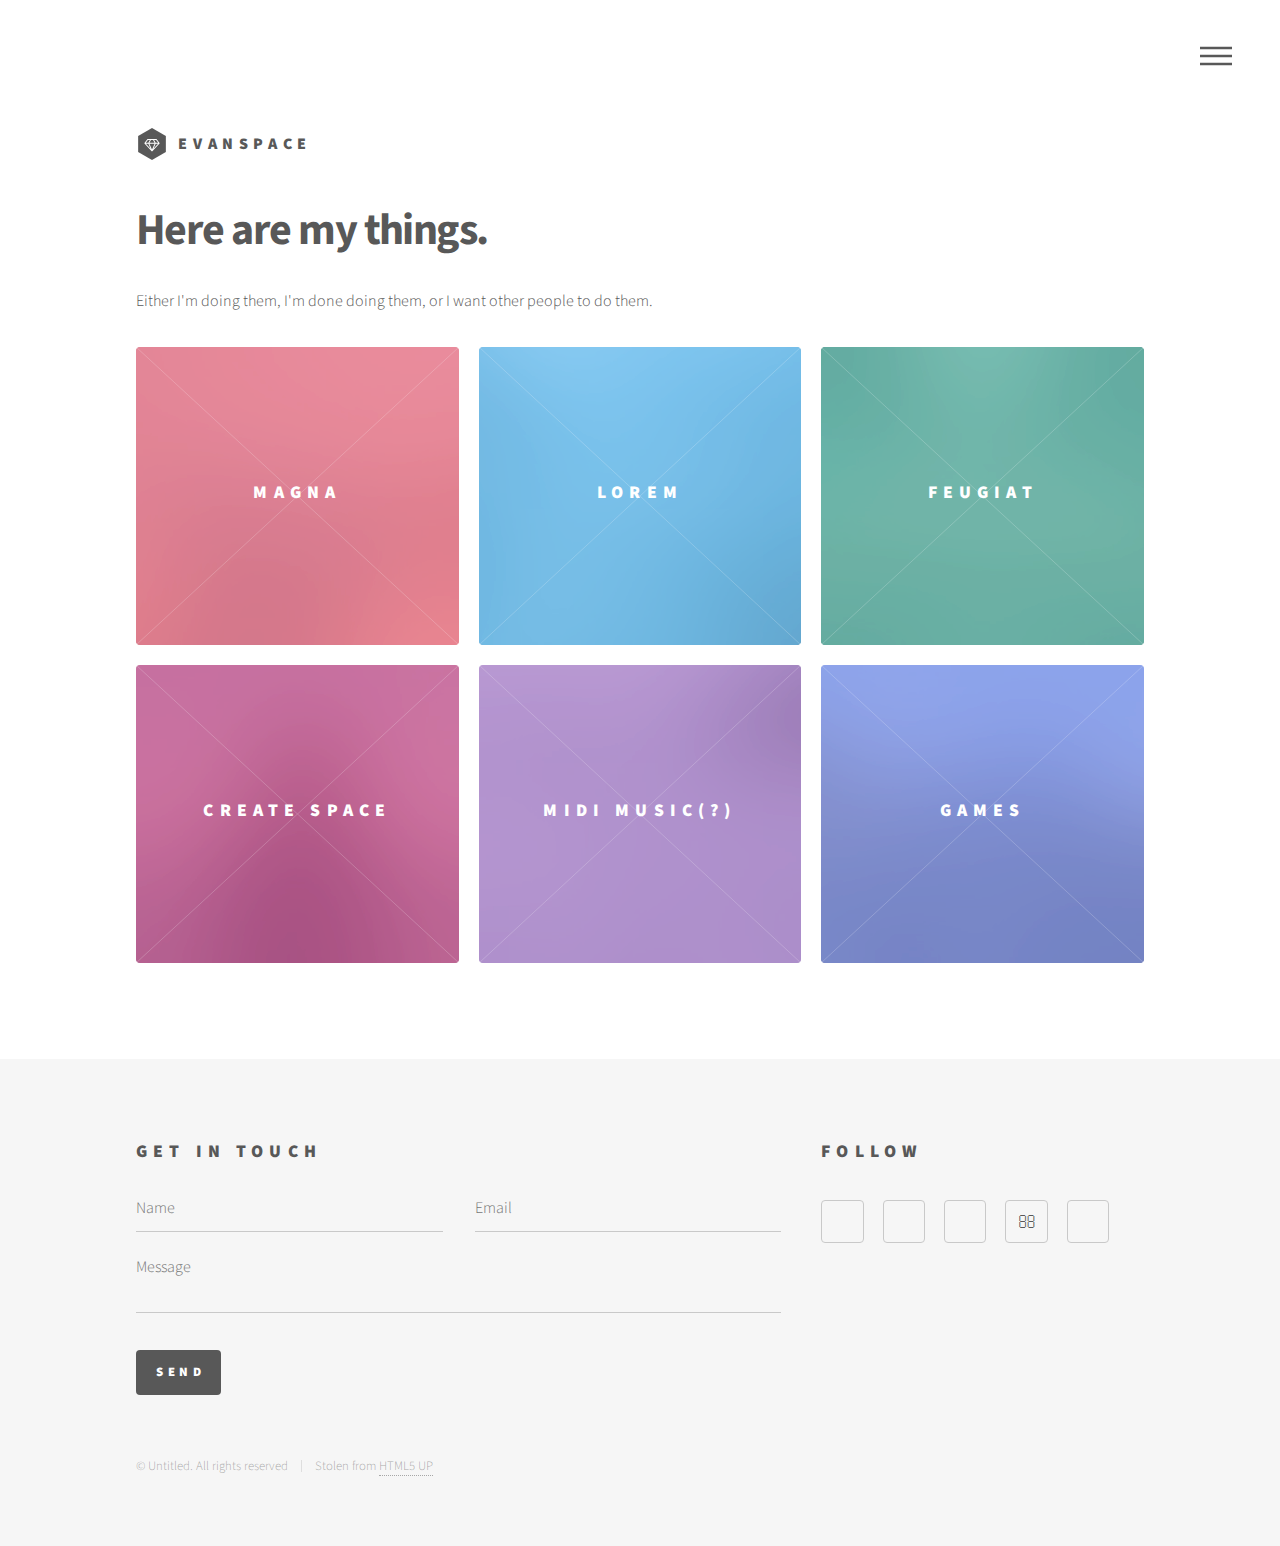
<file: index.html>
<!--
	Phantom by HTML5 UP
	html5up.net | @ajlkn
	Free for personal and commercial use under the CCA 3.0 license (html5up.net/license)
-->
<html>
	<head>
		<title>Evan Space</title>
		<meta charset="utf-8" />
		<meta name="viewport" content="width=device-width, initial-scale=1" />
		<!--[if lte IE 8]><script src="assets/js/ie/html5shiv.js"></script><![endif]-->
		<link rel="stylesheet" href="assets/css/main.css" />
		<!--[if lte IE 9]><link rel="stylesheet" href="assets/css/ie9.css" /><![endif]-->
		<!--[if lte IE 8]><link rel="stylesheet" href="assets/css/ie8.css" /><![endif]-->
	</head>
	<body>
		<!-- Wrapper -->
			<div id="wrapper">

				<!-- Header -->
					<header id="header">
						<div class="inner">

							<!-- Logo -->
								<a href="index.html" class="logo">
									<span class="symbol"><img src="images/logo.svg" alt="" /></span><span class="title">EvanSpace</span>
								</a>

							<!-- Nav -->
								<nav>
									<ul>
										<li><a href="#menu">Menu</a></li>
									</ul>
								</nav>

						</div>
					</header>

				<!-- Menu -->
					<nav id="menu">
						<h2>Menu</h2>
						<ul>
							<li><a href="index.html">Home</a></li>
							<li><a href="http://evn.fyi">About</a></li>
						</ul>
					</nav>

				<!-- Main -->
					<div id="main">
						<div class="inner">
							<header>
								<h1><!--[-->Here are my things.<!--]--><br /></h1>
								<p>Either I'm doing them, I'm done doing them, or I want other people to do them.</p>
							</header>
							<section class="tiles">
								<article class="style1">
									<span class="image">
										<img src="images/pic01.jpg" alt="" />
									</span>
									<a href="generic.html">
										<h2>Magna</h2>
										<div class="content">
											<p>Sed nisl arcu euismod sit amet nisi lorem etiam dolor veroeros et feugiat.</p>
										</div>
									</a>
								</article>
								<article class="style2">
									<span class="image">
										<img src="images/pic02.jpg" alt="" />
									</span>
									<a href="generic.html">
										<h2>Lorem</h2>
										<div class="content">
											<p>Sed nisl arcu euismod sit amet nisi lorem etiam dolor veroeros et feugiat.</p>
										</div>
									</a>
								</article>
								<article class="style3">
									<span class="image">
										<img src="images/pic03.jpg" alt="" />
									</span>
									<a href="generic.html">
										<h2>Feugiat</h2>
										<div class="content">
											<p>Sed nisl arcu euismod sit amet nisi lorem etiam dolor veroeros et feugiat.</p>
										</div>
									</a>
								</article>
								<article class="style4">
									<span class="image">
										<img src="images/pic04.jpg" alt="" />
									</span>
									<a href="https://makething.github.io/makeaproject/">
										<h2>Create Space</h2>
										<div class="content">
											<p>A club I co-run where we encourage people to learn, do, and make things.</p>
										</div>
									</a>
								</article>
								<article class="style5">
									<span class="image">
										<img src="images/pic05.jpg" alt="" />
									</span>
									<a href="https://musescore.com/user/15868626">
										<h2>Midi Music(?)</h2>
										<div class="content">
											<p>I converted songs I like into midis with different methods to see what happens. Sometimes it's cool.</p>
										</div>
									</a>
								</article>
								<article class="style6">
									<span class="image">
										<img src="images/pic06.jpg" alt="" />
									</span>
									<a href="http://evn.itch.io">
										<h2>Games</h2>
										<div class="content">
											<p>Various attempts at making videogames with Unity3d, including a VR tetherball demo.</p>
										</div>
									</a>
								</article>
								
							</section>
						</div>
					</div>

				<!-- Footer -->
					<footer id="footer">
						<div class="inner">
							<section>
								<h2>Get in touch</h2>
								<form method="post" action="#">
									<div class="field half first">
										<input type="text" name="name" id="name" placeholder="Name" />
									</div>
									<div class="field half">
										<input type="email" name="email" id="email" placeholder="Email" />
									</div>
									<div class="field">
										<textarea name="message" id="message" placeholder="Message"></textarea>
									</div>
									<ul class="actions">
										<li><input type="submit" value="Send" class="special" /></li>
									</ul>
								</form>
							</section>
							<section>
								<h2>Follow</h2>
								<ul class="icons">
									<li><a href="http://twitter.com/evanbindz" class="icon style2 fa-twitter"><span class="label">Twitter</span></a></li>
									<li><a href="http://instagram.com/minestatus" class="icon style2 fa-instagram"><span class="label">Instagram</span></a></li>
									<li><a href="http://github.com/evanbindz" class="icon style2 fa-github"><span class="label">GitHub</span></a></li>
									<li><a href="mailto:evanbindz@gmail.com" class="icon style2 fa-envelope-o"><span class="label">Email</span></a></li>
									<li><a href="http://evn.fyi" class="icon style2 fa-id-card-o"><span class="label">Site</span></a></li>
								</ul>
							</section>
							<ul class="copyright">
								<li>&copy; Untitled. All rights reserved</li><li>Stolen from <a href="http://html5up.net">HTML5 UP</a></li>
							</ul>
						</div>
					</footer>

			</div>

		<!-- Scripts -->
			<script src="assets/js/jquery.min.js"></script>
			<script src="assets/js/skel.min.js"></script>
			<script src="assets/js/util.js"></script>
			<!--[if lte IE 8]><script src="assets/js/ie/respond.min.js"></script><![endif]-->
			<script src="assets/js/main.js"></script>

	</body>
</html>
</file>
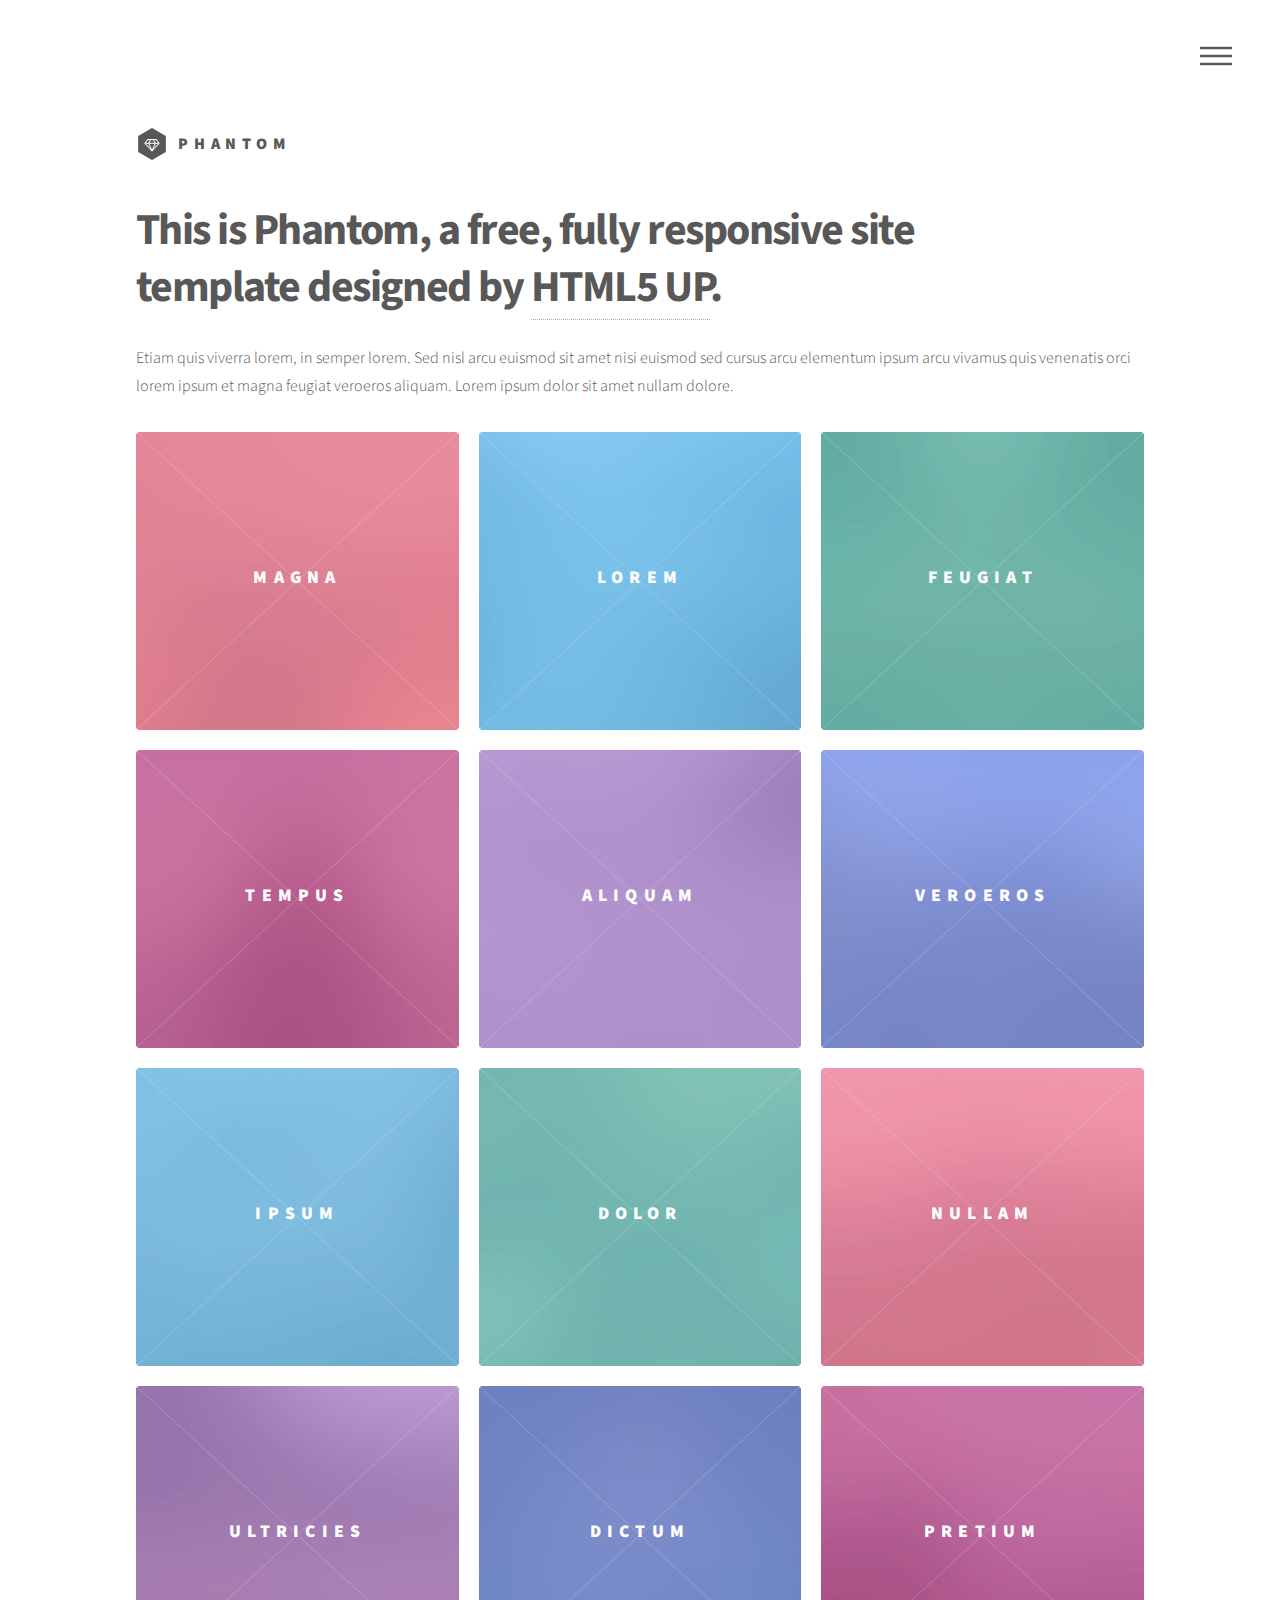
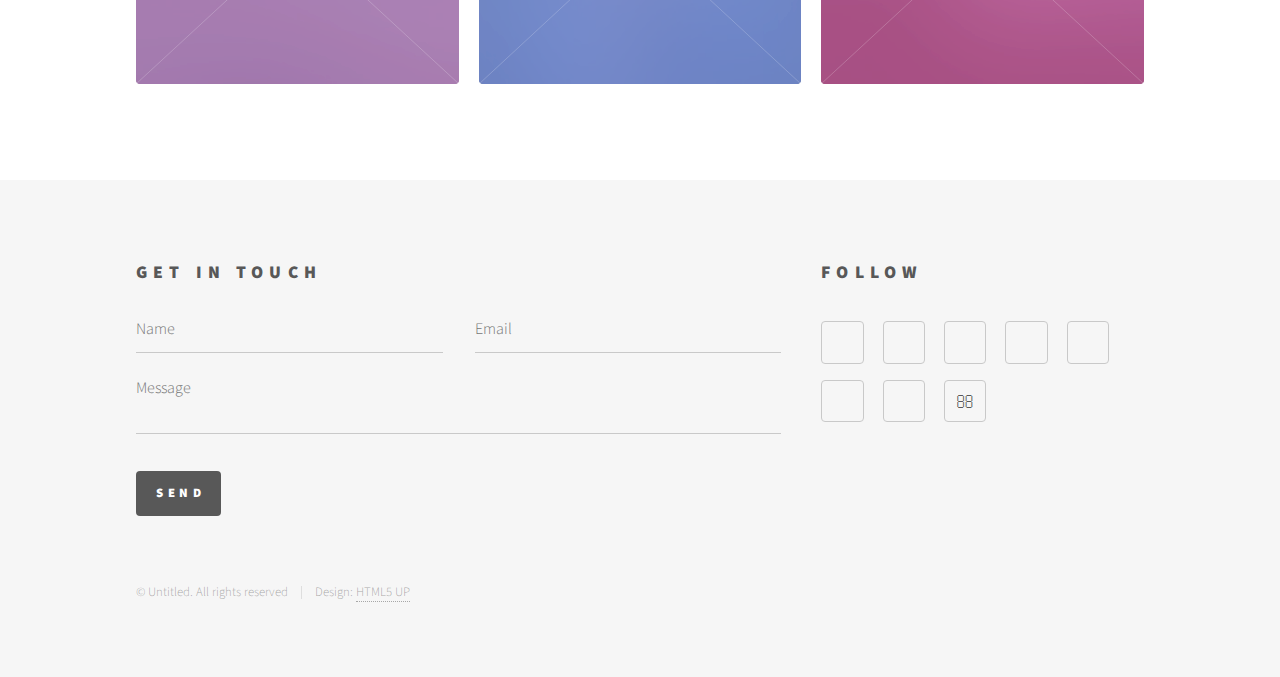
<file: -index.html>
<!DOCTYPE HTML>
<!--
	Phantom by HTML5 UP
	html5up.net | @ajlkn
	Free for personal and commercial use under the CCA 3.0 license (html5up.net/license)
-->
<html>
	<head>
		<title>Phantom by HTML5 UP</title>
		<meta charset="utf-8" />
		<meta name="viewport" content="width=device-width, initial-scale=1" />
		<!--[if lte IE 8]><script src="assets/js/ie/html5shiv.js"></script><![endif]-->
		<link rel="stylesheet" href="assets/css/main.css" />
		<!--[if lte IE 9]><link rel="stylesheet" href="assets/css/ie9.css" /><![endif]-->
		<!--[if lte IE 8]><link rel="stylesheet" href="assets/css/ie8.css" /><![endif]-->
	</head>
	<body>
		<!-- Wrapper -->
			<div id="wrapper">

				<!-- Header -->
					<header id="header">
						<div class="inner">

							<!-- Logo -->
								<a href="index.html" class="logo">
									<span class="symbol"><img src="images/logo.svg" alt="" /></span><span class="title">Phantom</span>
								</a>

							<!-- Nav -->
								<nav>
									<ul>
										<li><a href="#menu">Menu</a></li>
									</ul>
								</nav>

						</div>
					</header>

				<!-- Menu -->
					<nav id="menu">
						<h2>Menu</h2>
						<ul>
							<li><a href="index.html">Home</a></li>
							<li><a href="generic.html">Ipsum veroeros</a></li>
							<li><a href="generic.html">Tempus etiam</a></li>
							<li><a href="generic.html">Consequat dolor</a></li>
							<li><a href="elements.html">Elements</a></li>
						</ul>
					</nav>

				<!-- Main -->
					<div id="main">
						<div class="inner">
							<header>
								<h1><!--[-->This is Phantom, a free, fully responsive site<!--]--><br />
								<!--[-->template designed by <a href="http://html5up.net">HTML5 UP</a>.<!--]--></h1>
								<p>Etiam quis viverra lorem, in semper lorem. Sed nisl arcu euismod sit amet nisi euismod sed cursus arcu elementum ipsum arcu vivamus quis venenatis orci lorem ipsum et magna feugiat veroeros aliquam. Lorem ipsum dolor sit amet nullam dolore.</p>
							</header>
							<section class="tiles">
								<article class="style1">
									<span class="image">
										<img src="images/pic01.jpg" alt="" />
									</span>
									<a href="generic.html">
										<h2>Magna</h2>
										<div class="content">
											<p>Sed nisl arcu euismod sit amet nisi lorem etiam dolor veroeros et feugiat.</p>
										</div>
									</a>
								</article>
								<article class="style2">
									<span class="image">
										<img src="images/pic02.jpg" alt="" />
									</span>
									<a href="generic.html">
										<h2>Lorem</h2>
										<div class="content">
											<p>Sed nisl arcu euismod sit amet nisi lorem etiam dolor veroeros et feugiat.</p>
										</div>
									</a>
								</article>
								<article class="style3">
									<span class="image">
										<img src="images/pic03.jpg" alt="" />
									</span>
									<a href="generic.html">
										<h2>Feugiat</h2>
										<div class="content">
											<p>Sed nisl arcu euismod sit amet nisi lorem etiam dolor veroeros et feugiat.</p>
										</div>
									</a>
								</article>
								<article class="style4">
									<span class="image">
										<img src="images/pic04.jpg" alt="" />
									</span>
									<a href="generic.html">
										<h2>Tempus</h2>
										<div class="content">
											<p>Sed nisl arcu euismod sit amet nisi lorem etiam dolor veroeros et feugiat.</p>
										</div>
									</a>
								</article>
								<article class="style5">
									<span class="image">
										<img src="images/pic05.jpg" alt="" />
									</span>
									<a href="generic.html">
										<h2>Aliquam</h2>
										<div class="content">
											<p>Sed nisl arcu euismod sit amet nisi lorem etiam dolor veroeros et feugiat.</p>
										</div>
									</a>
								</article>
								<article class="style6">
									<span class="image">
										<img src="images/pic06.jpg" alt="" />
									</span>
									<a href="generic.html">
										<h2>Veroeros</h2>
										<div class="content">
											<p>Sed nisl arcu euismod sit amet nisi lorem etiam dolor veroeros et feugiat.</p>
										</div>
									</a>
								</article>
								<article class="style2">
									<span class="image">
										<img src="images/pic07.jpg" alt="" />
									</span>
									<a href="generic.html">
										<h2>Ipsum</h2>
										<div class="content">
											<p>Sed nisl arcu euismod sit amet nisi lorem etiam dolor veroeros et feugiat.</p>
										</div>
									</a>
								</article>
								<article class="style3">
									<span class="image">
										<img src="images/pic08.jpg" alt="" />
									</span>
									<a href="generic.html">
										<h2>Dolor</h2>
										<div class="content">
											<p>Sed nisl arcu euismod sit amet nisi lorem etiam dolor veroeros et feugiat.</p>
										</div>
									</a>
								</article>
								<article class="style1">
									<span class="image">
										<img src="images/pic09.jpg" alt="" />
									</span>
									<a href="generic.html">
										<h2>Nullam</h2>
										<div class="content">
											<p>Sed nisl arcu euismod sit amet nisi lorem etiam dolor veroeros et feugiat.</p>
										</div>
									</a>
								</article>
								<article class="style5">
									<span class="image">
										<img src="images/pic10.jpg" alt="" />
									</span>
									<a href="generic.html">
										<h2>Ultricies</h2>
										<div class="content">
											<p>Sed nisl arcu euismod sit amet nisi lorem etiam dolor veroeros et feugiat.</p>
										</div>
									</a>
								</article>
								<article class="style6">
									<span class="image">
										<img src="images/pic11.jpg" alt="" />
									</span>
									<a href="generic.html">
										<h2>Dictum</h2>
										<div class="content">
											<p>Sed nisl arcu euismod sit amet nisi lorem etiam dolor veroeros et feugiat.</p>
										</div>
									</a>
								</article>
								<article class="style4">
									<span class="image">
										<img src="images/pic12.jpg" alt="" />
									</span>
									<a href="generic.html">
										<h2>Pretium</h2>
										<div class="content">
											<p>Sed nisl arcu euismod sit amet nisi lorem etiam dolor veroeros et feugiat.</p>
										</div>
									</a>
								</article>
							</section>
						</div>
					</div>

				<!-- Footer -->
					<footer id="footer">
						<div class="inner">
							<section>
								<h2>Get in touch</h2>
								<form method="post" action="#">
									<div class="field half first">
										<input type="text" name="name" id="name" placeholder="Name" />
									</div>
									<div class="field half">
										<input type="email" name="email" id="email" placeholder="Email" />
									</div>
									<div class="field">
										<textarea name="message" id="message" placeholder="Message"></textarea>
									</div>
									<ul class="actions">
										<li><input type="submit" value="Send" class="special" /></li>
									</ul>
								</form>
							</section>
							<section>
								<h2>Follow</h2>
								<ul class="icons">
									<li><a href="#" class="icon style2 fa-twitter"><span class="label">Twitter</span></a></li>
									<li><a href="#" class="icon style2 fa-facebook"><span class="label">Facebook</span></a></li>
									<li><a href="#" class="icon style2 fa-instagram"><span class="label">Instagram</span></a></li>
									<li><a href="#" class="icon style2 fa-dribbble"><span class="label">Dribbble</span></a></li>
									<li><a href="#" class="icon style2 fa-github"><span class="label">GitHub</span></a></li>
									<li><a href="#" class="icon style2 fa-500px"><span class="label">500px</span></a></li>
									<li><a href="#" class="icon style2 fa-phone"><span class="label">Phone</span></a></li>
									<li><a href="#" class="icon style2 fa-envelope-o"><span class="label">Email</span></a></li>
								</ul>
							</section>
							<ul class="copyright">
								<li>&copy; Untitled. All rights reserved</li><li>Design: <a href="http://html5up.net">HTML5 UP</a></li>
							</ul>
						</div>
					</footer>

			</div>

		<!-- Scripts -->
			<script src="assets/js/jquery.min.js"></script>
			<script src="assets/js/skel.min.js"></script>
			<script src="assets/js/util.js"></script>
			<!--[if lte IE 8]><script src="assets/js/ie/respond.min.js"></script><![endif]-->
			<script src="assets/js/main.js"></script>

	</body>
</html>
</file>
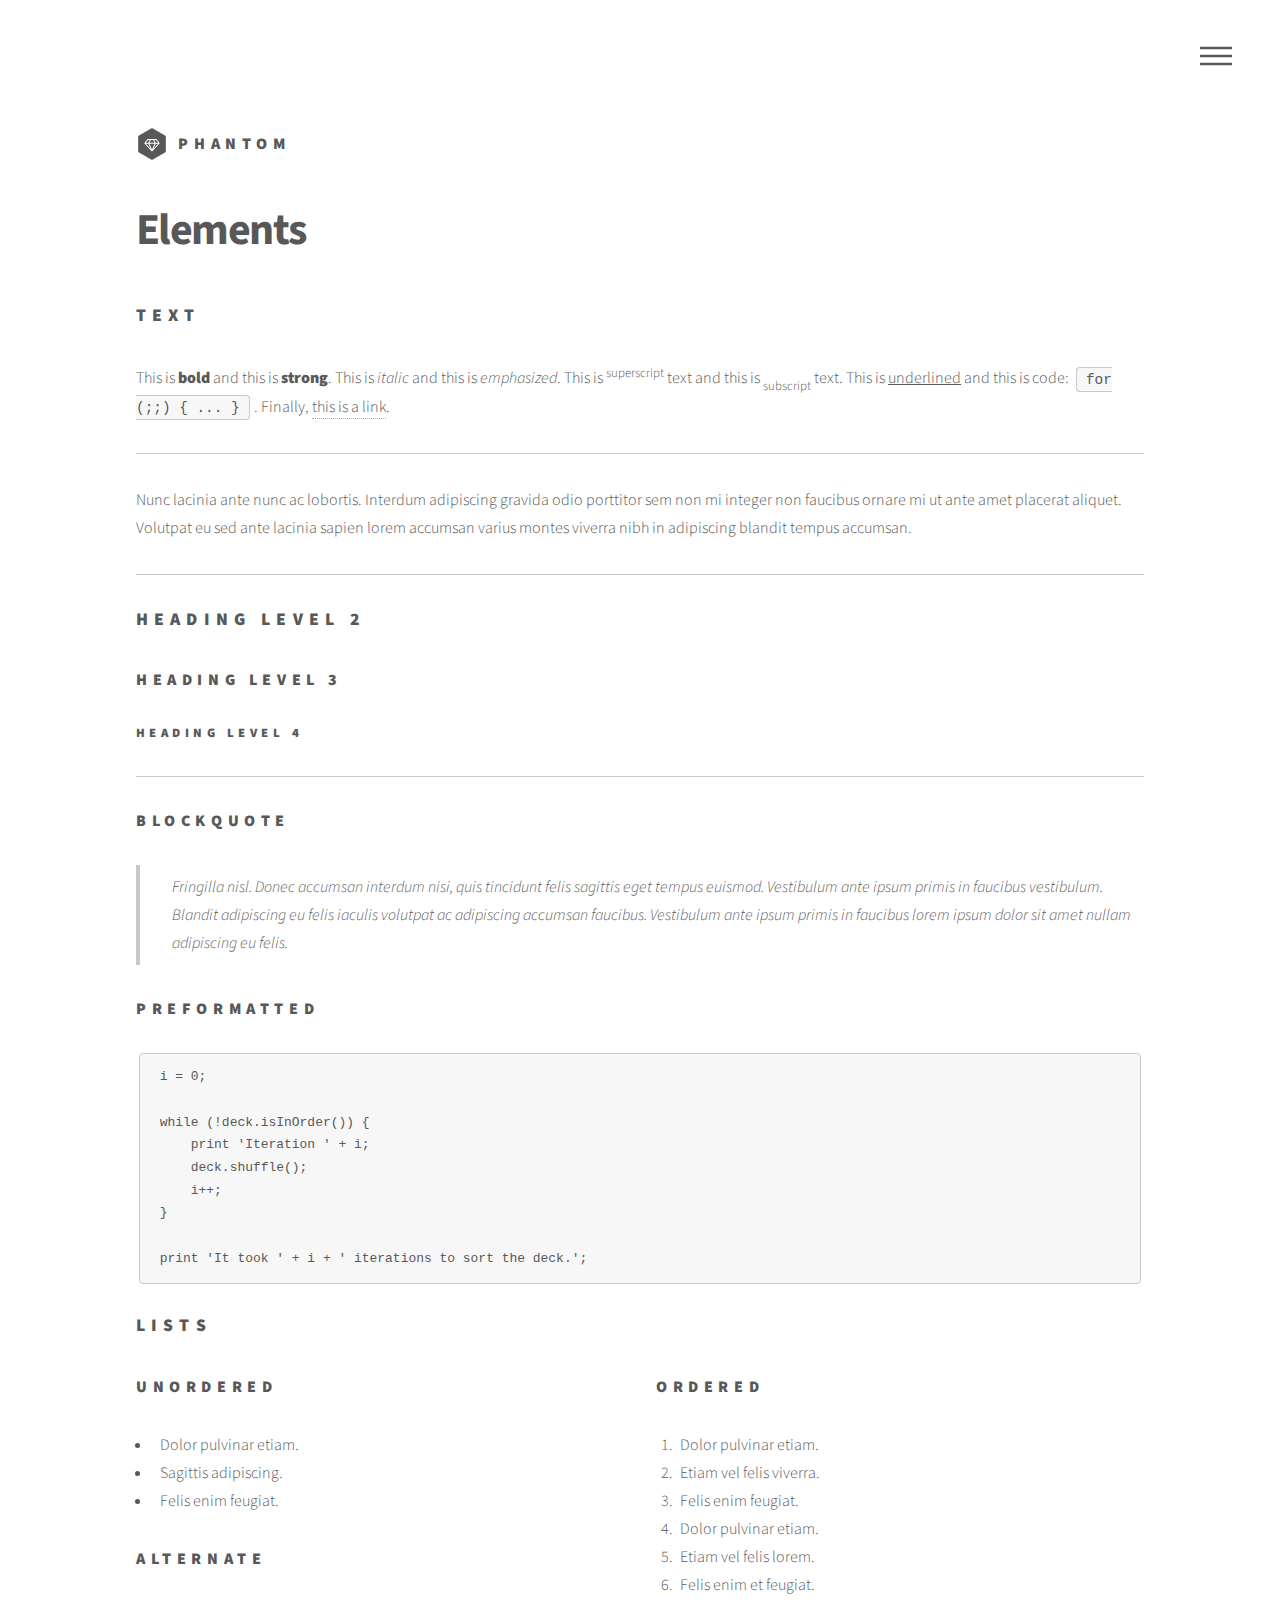
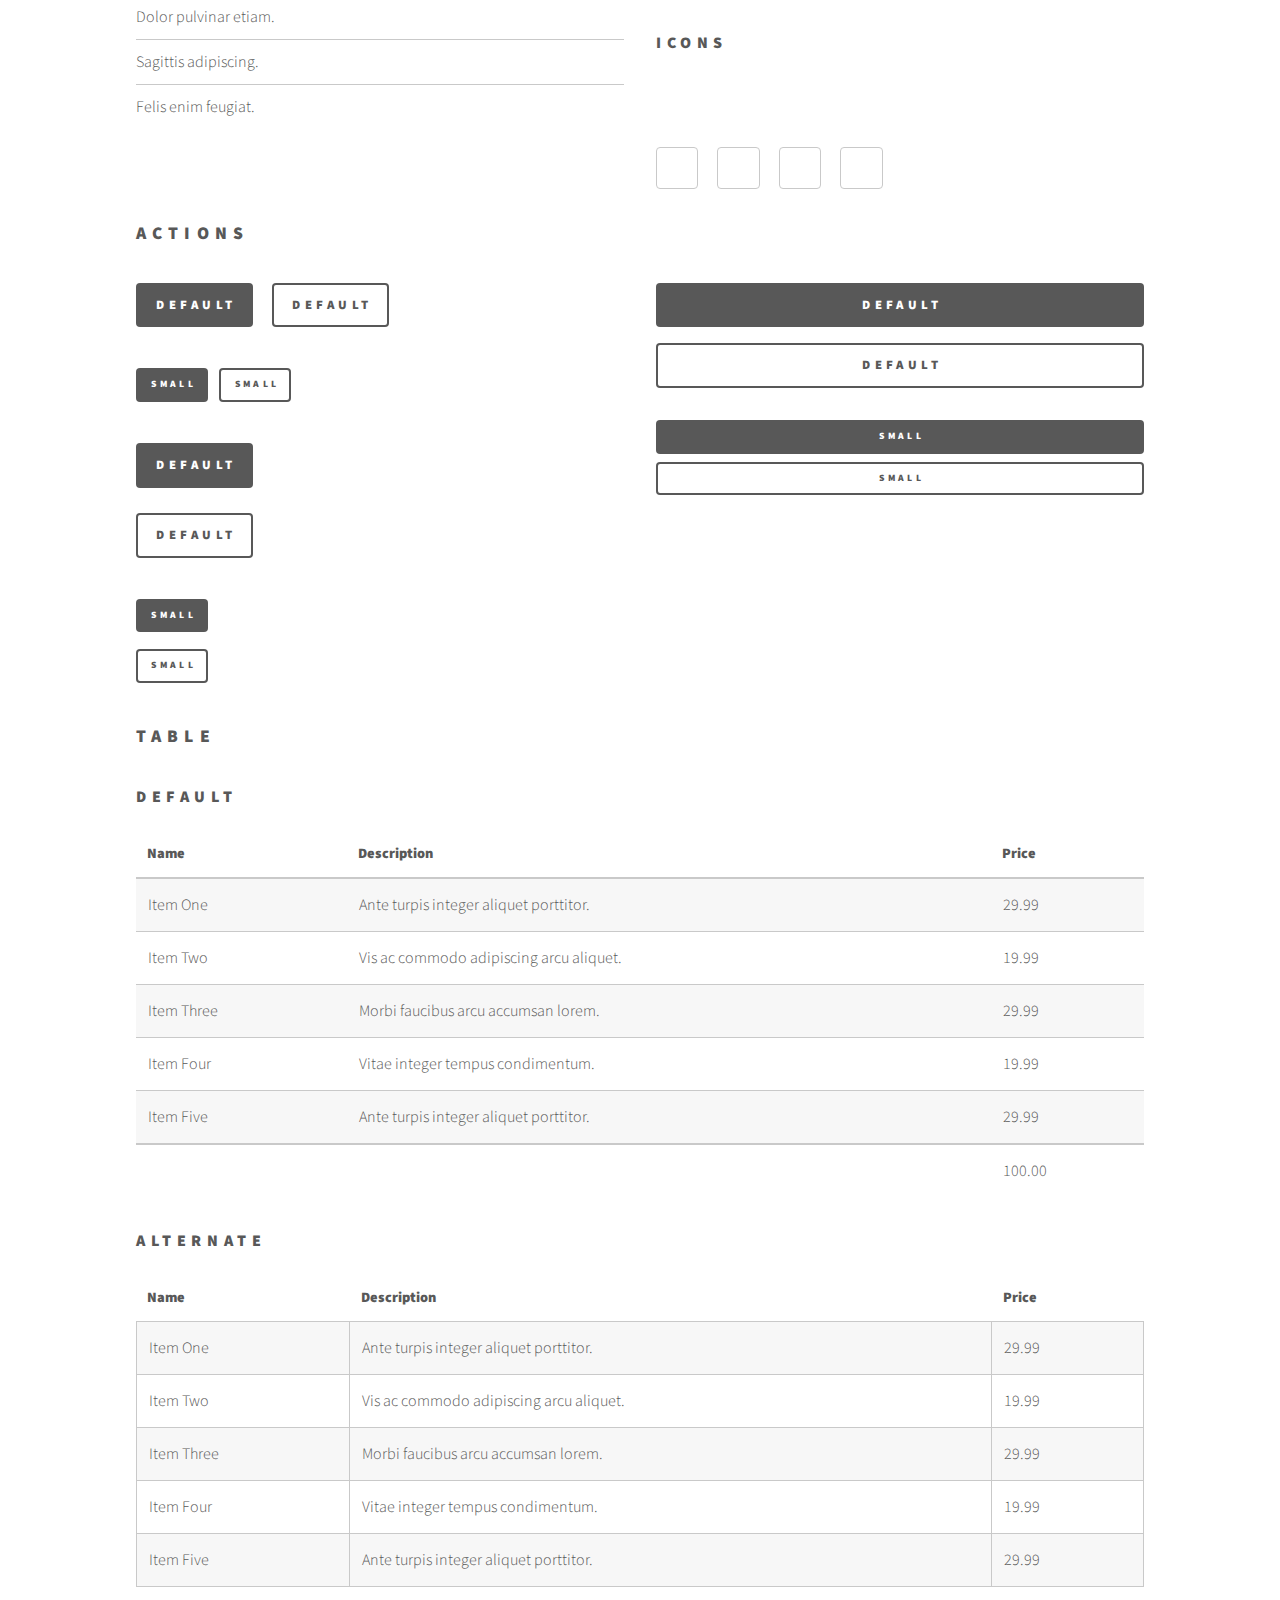
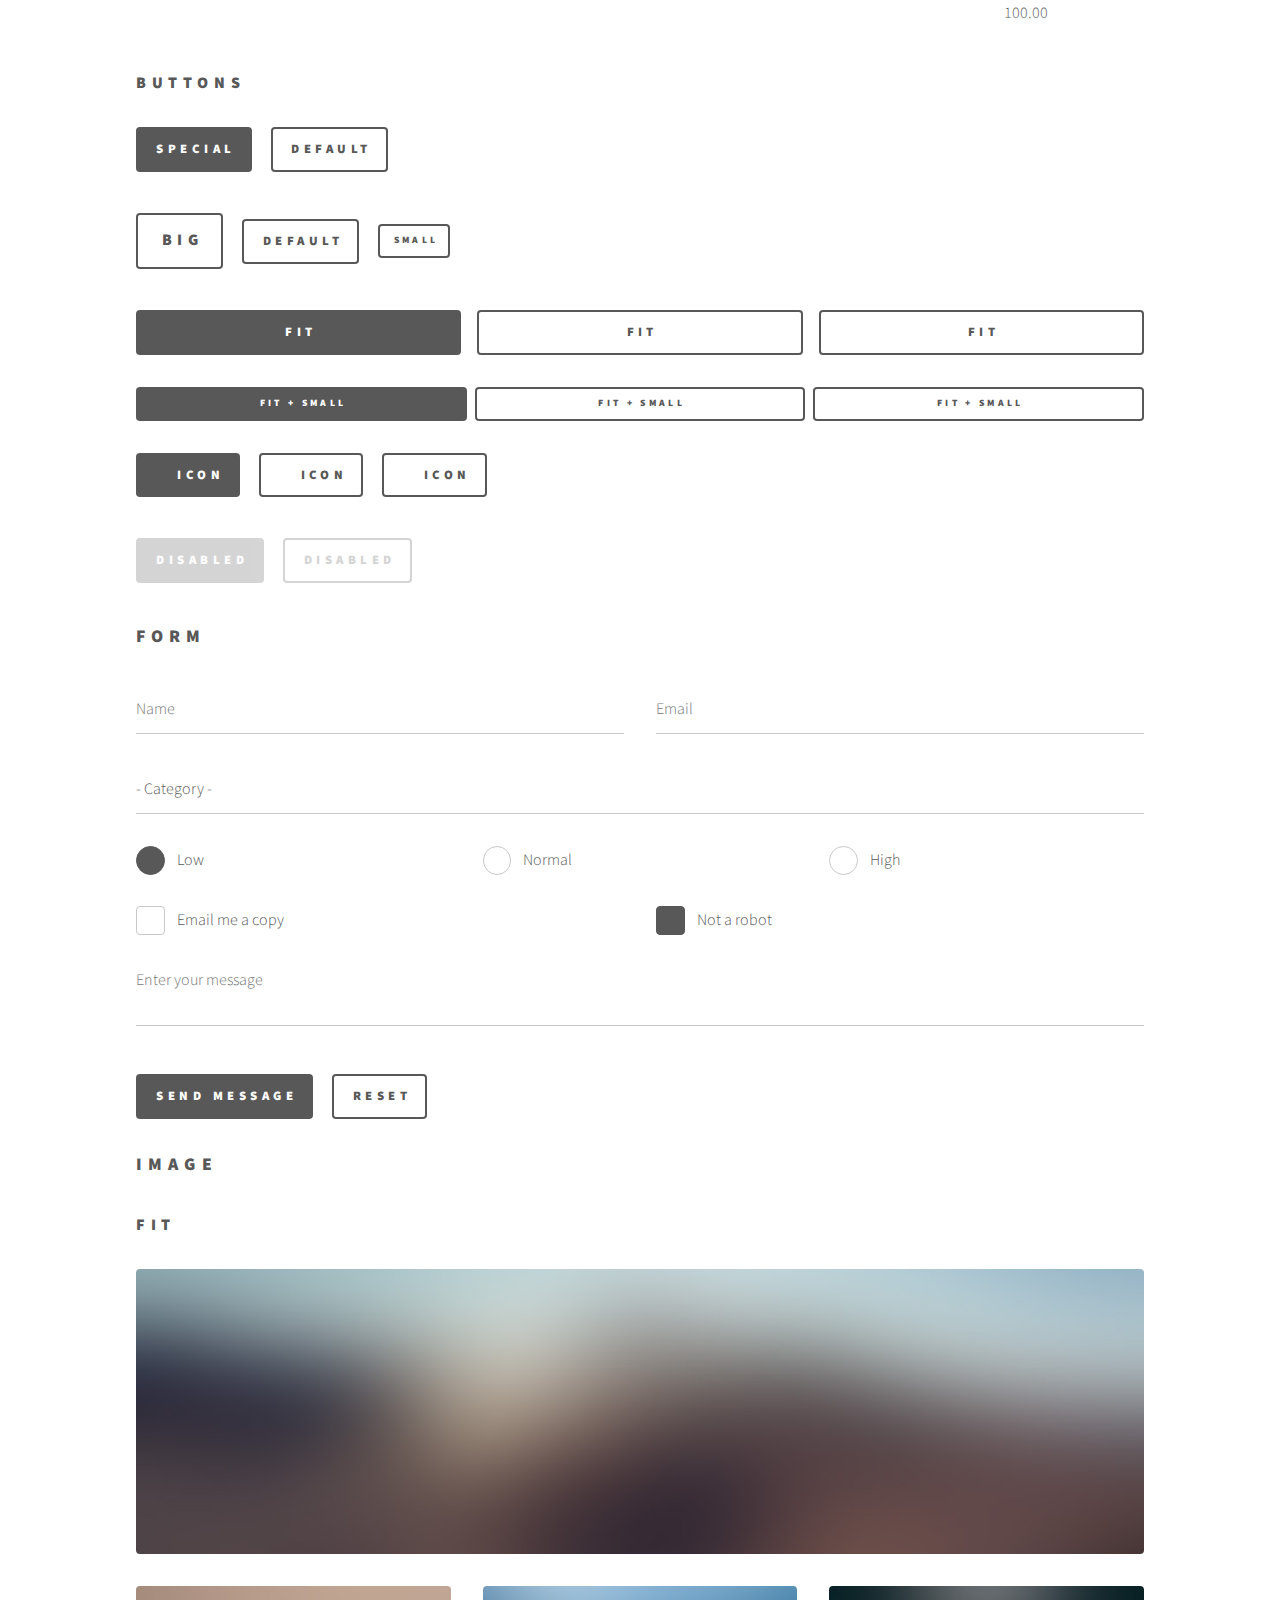
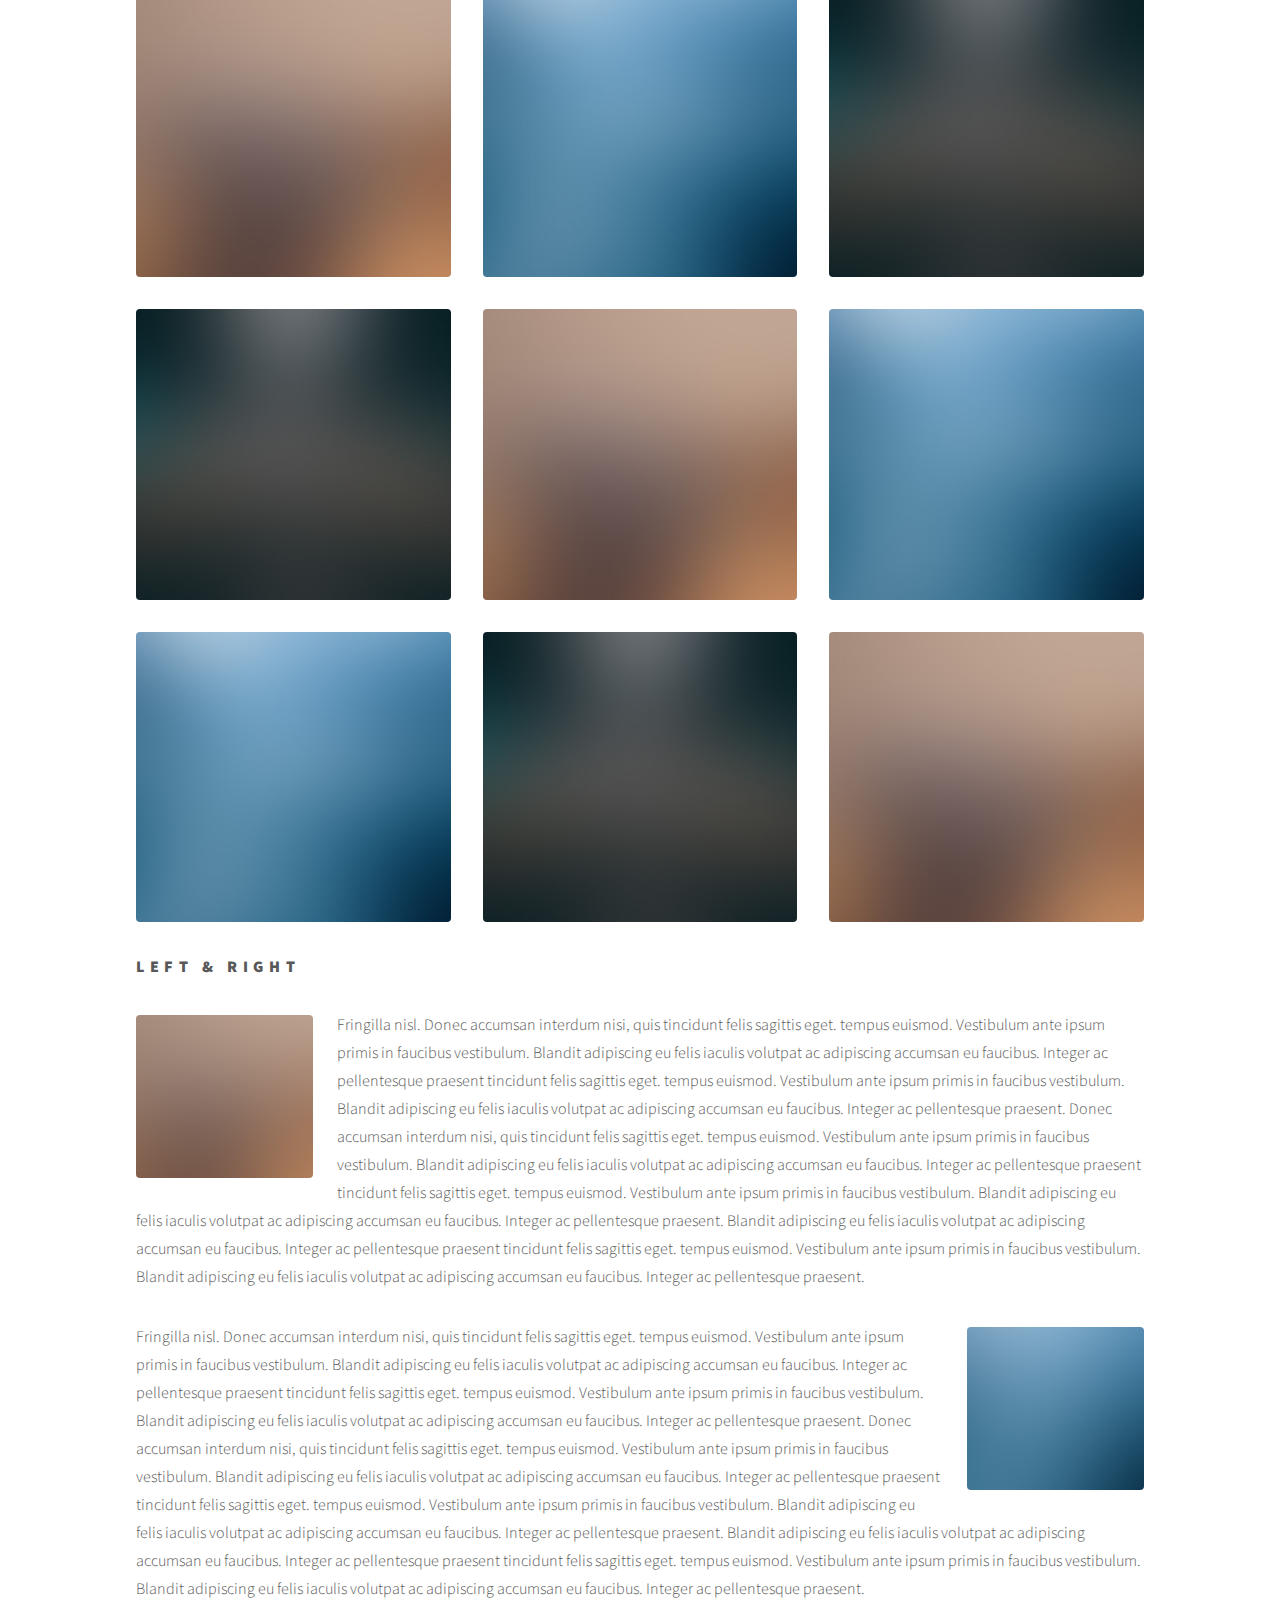
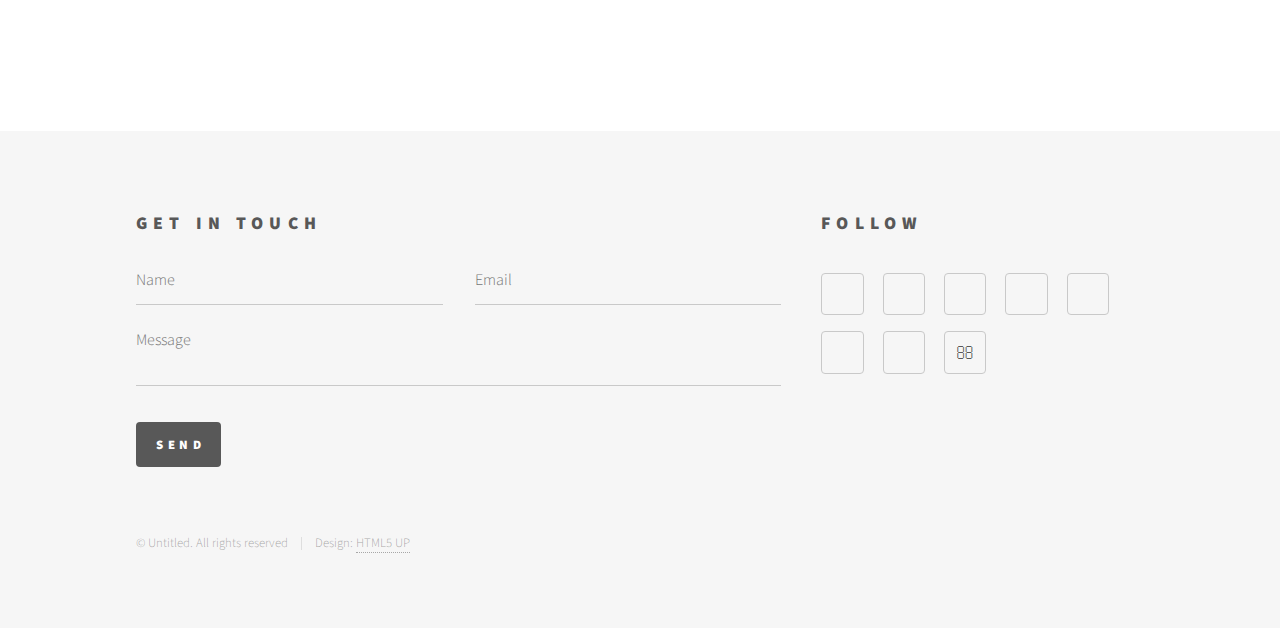
<file: elements.html>
<!DOCTYPE HTML>
<!--
	Phantom by HTML5 UP
	html5up.net | @ajlkn
	Free for personal and commercial use under the CCA 3.0 license (html5up.net/license)
-->
<html>
	<head>
		<title>Elements - Phantom by HTML5 UP</title>
		<meta charset="utf-8" />
		<meta name="viewport" content="width=device-width, initial-scale=1" />
		<!--[if lte IE 8]><script src="assets/js/ie/html5shiv.js"></script><![endif]-->
		<link rel="stylesheet" href="assets/css/main.css" />
		<!--[if lte IE 9]><link rel="stylesheet" href="assets/css/ie9.css" /><![endif]-->
		<!--[if lte IE 8]><link rel="stylesheet" href="assets/css/ie8.css" /><![endif]-->
	</head>
	<body>
		<!-- Wrapper -->
			<div id="wrapper">

				<!-- Header -->
					<header id="header">
						<div class="inner">

							<!-- Logo -->
								<a href="index.html" class="logo">
									<span class="symbol"><img src="images/logo.svg" alt="" /></span><span class="title">Phantom</span>
								</a>

							<!-- Nav -->
								<nav>
									<ul>
										<li><a href="#menu">Menu</a></li>
									</ul>
								</nav>

						</div>
					</header>

				<!-- Menu -->
					<nav id="menu">
						<h2>Menu</h2>
						<ul>
							<li><a href="index.html">Home</a></li>
							<li><a href="generic.html">Ipsum veroeros</a></li>
							<li><a href="generic.html">Tempus etiam</a></li>
							<li><a href="generic.html">Consequat dolor</a></li>
							<li><a href="elements.html">Elements</a></li>
						</ul>
					</nav>

				<!-- Main -->
					<div id="main">
						<div class="inner">
							<h1>Elements</h1>

							<!-- Text -->
								<section>
									<h2>Text</h2>
									<p>This is <b>bold</b> and this is <strong>strong</strong>. This is <i>italic</i> and this is <em>emphasized</em>.
									This is <sup>superscript</sup> text and this is <sub>subscript</sub> text.
									This is <u>underlined</u> and this is code: <code>for (;;) { ... }</code>. Finally, <a href="#">this is a link</a>.</p>
									<hr />
									<p>Nunc lacinia ante nunc ac lobortis. Interdum adipiscing gravida odio porttitor sem non mi integer non faucibus ornare mi ut ante amet placerat aliquet. Volutpat eu sed ante lacinia sapien lorem accumsan varius montes viverra nibh in adipiscing blandit tempus accumsan.</p>
									<hr />
									<h2>Heading Level 2</h2>
									<h3>Heading Level 3</h3>
									<h4>Heading Level 4</h4>
									<hr />
									<h3>Blockquote</h3>
									<blockquote>Fringilla nisl. Donec accumsan interdum nisi, quis tincidunt felis sagittis eget tempus euismod. Vestibulum ante ipsum primis in faucibus vestibulum. Blandit adipiscing eu felis iaculis volutpat ac adipiscing accumsan faucibus. Vestibulum ante ipsum primis in faucibus lorem ipsum dolor sit amet nullam adipiscing eu felis.</blockquote>
									<h3>Preformatted</h3>
									<pre><code>i = 0;

while (!deck.isInOrder()) {
    print 'Iteration ' + i;
    deck.shuffle();
    i++;
}

print 'It took ' + i + ' iterations to sort the deck.';</code></pre>
								</section>

							<!-- Lists -->
								<section>
									<h2>Lists</h2>
									<div class="row">
										<div class="6u 12u$(medium)">
											<h3>Unordered</h3>
											<ul>
												<li>Dolor pulvinar etiam.</li>
												<li>Sagittis adipiscing.</li>
												<li>Felis enim feugiat.</li>
											</ul>
											<h3>Alternate</h3>
											<ul class="alt">
												<li>Dolor pulvinar etiam.</li>
												<li>Sagittis adipiscing.</li>
												<li>Felis enim feugiat.</li>
											</ul>
										</div>
										<div class="6u$ 12u$(medium)">
											<h3>Ordered</h3>
											<ol>
												<li>Dolor pulvinar etiam.</li>
												<li>Etiam vel felis viverra.</li>
												<li>Felis enim feugiat.</li>
												<li>Dolor pulvinar etiam.</li>
												<li>Etiam vel felis lorem.</li>
												<li>Felis enim et feugiat.</li>
											</ol>
											<h3>Icons</h3>
											<ul class="icons">
												<li><a href="#" class="icon style1 fa-twitter"><span class="label">Twitter</span></a></li>
												<li><a href="#" class="icon style1 fa-facebook"><span class="label">Facebook</span></a></li>
												<li><a href="#" class="icon style1 fa-instagram"><span class="label">Instagram</span></a></li>
												<li><a href="#" class="icon style1 fa-github"><span class="label">Github</span></a></li>
											</ul>
											<ul class="icons">
												<li><a href="#" class="icon style2 fa-twitter"><span class="label">Twitter</span></a></li>
												<li><a href="#" class="icon style2 fa-facebook"><span class="label">Facebook</span></a></li>
												<li><a href="#" class="icon style2 fa-instagram"><span class="label">Instagram</span></a></li>
												<li><a href="#" class="icon style2 fa-github"><span class="label">Github</span></a></li>
											</ul>
										</div>
									</div>
									<h2>Actions</h2>
									<div class="row">
										<div class="6u 12u$(medium)">
											<ul class="actions">
												<li><a href="#" class="button special">Default</a></li>
												<li><a href="#" class="button">Default</a></li>
											</ul>
											<ul class="actions small">
												<li><a href="#" class="button special small">Small</a></li>
												<li><a href="#" class="button small">Small</a></li>
											</ul>
											<ul class="actions vertical">
												<li><a href="#" class="button special">Default</a></li>
												<li><a href="#" class="button">Default</a></li>
											</ul>
											<ul class="actions vertical small">
												<li><a href="#" class="button special small">Small</a></li>
												<li><a href="#" class="button small">Small</a></li>
											</ul>
										</div>
										<div class="6u 12u$(medium)">
											<ul class="actions vertical">
												<li><a href="#" class="button special fit">Default</a></li>
												<li><a href="#" class="button fit">Default</a></li>
											</ul>
											<ul class="actions vertical small">
												<li><a href="#" class="button special small fit">Small</a></li>
												<li><a href="#" class="button small fit">Small</a></li>
											</ul>
										</div>
									</div>
								</section>

							<!-- Table -->
								<section>
									<h2>Table</h2>
									<h3>Default</h3>
									<div class="table-wrapper">
										<table>
											<thead>
												<tr>
													<th>Name</th>
													<th>Description</th>
													<th>Price</th>
												</tr>
											</thead>
											<tbody>
												<tr>
													<td>Item One</td>
													<td>Ante turpis integer aliquet porttitor.</td>
													<td>29.99</td>
												</tr>
												<tr>
													<td>Item Two</td>
													<td>Vis ac commodo adipiscing arcu aliquet.</td>
													<td>19.99</td>
												</tr>
												<tr>
													<td>Item Three</td>
													<td> Morbi faucibus arcu accumsan lorem.</td>
													<td>29.99</td>
												</tr>
												<tr>
													<td>Item Four</td>
													<td>Vitae integer tempus condimentum.</td>
													<td>19.99</td>
												</tr>
												<tr>
													<td>Item Five</td>
													<td>Ante turpis integer aliquet porttitor.</td>
													<td>29.99</td>
												</tr>
											</tbody>
											<tfoot>
												<tr>
													<td colspan="2"></td>
													<td>100.00</td>
												</tr>
											</tfoot>
										</table>
									</div>

									<h3>Alternate</h3>
									<div class="table-wrapper">
										<table class="alt">
											<thead>
												<tr>
													<th>Name</th>
													<th>Description</th>
													<th>Price</th>
												</tr>
											</thead>
											<tbody>
												<tr>
													<td>Item One</td>
													<td>Ante turpis integer aliquet porttitor.</td>
													<td>29.99</td>
												</tr>
												<tr>
													<td>Item Two</td>
													<td>Vis ac commodo adipiscing arcu aliquet.</td>
													<td>19.99</td>
												</tr>
												<tr>
													<td>Item Three</td>
													<td> Morbi faucibus arcu accumsan lorem.</td>
													<td>29.99</td>
												</tr>
												<tr>
													<td>Item Four</td>
													<td>Vitae integer tempus condimentum.</td>
													<td>19.99</td>
												</tr>
												<tr>
													<td>Item Five</td>
													<td>Ante turpis integer aliquet porttitor.</td>
													<td>29.99</td>
												</tr>
											</tbody>
											<tfoot>
												<tr>
													<td colspan="2"></td>
													<td>100.00</td>
												</tr>
											</tfoot>
										</table>
									</div>
								</section>

							<!-- Buttons -->
								<section>
									<h3>Buttons</h3>
									<ul class="actions">
										<li><a href="#" class="button special">Special</a></li>
										<li><a href="#" class="button">Default</a></li>
									</ul>
									<ul class="actions">
										<li><a href="#" class="button big">Big</a></li>
										<li><a href="#" class="button">Default</a></li>
										<li><a href="#" class="button small">Small</a></li>
									</ul>
									<ul class="actions fit">
										<li><a href="#" class="button special fit">Fit</a></li>
										<li><a href="#" class="button fit">Fit</a></li>
										<li><a href="#" class="button fit">Fit</a></li>
									</ul>
									<ul class="actions fit small">
										<li><a href="#" class="button special fit small">Fit + Small</a></li>
										<li><a href="#" class="button fit small">Fit + Small</a></li>
										<li><a href="#" class="button fit small">Fit + Small</a></li>
									</ul>
									<ul class="actions">
										<li><a href="#" class="button special icon fa-download">Icon</a></li>
										<li><a href="#" class="button icon fa-upload">Icon</a></li>
										<li><a href="#" class="button icon fa-save">Icon</a></li>
									</ul>
									<ul class="actions">
										<li><span class="button special disabled">Disabled</span></li>
										<li><span class="button disabled">Disabled</span></li>
									</ul>
								</section>

							<!-- Form -->
								<section>
									<h2>Form</h2>
									<form method="post" action="#">
										<div class="row uniform">
											<div class="6u 12u$(xsmall)">
												<input type="text" name="demo-name" id="demo-name" value="" placeholder="Name" />
											</div>
											<div class="6u$ 12u$(xsmall)">
												<input type="email" name="demo-email" id="demo-email" value="" placeholder="Email" />
											</div>
											<div class="12u$">
												<div class="select-wrapper">
													<select name="demo-category" id="demo-category">
														<option value="">- Category -</option>
														<option value="1">Manufacturing</option>
														<option value="1">Shipping</option>
														<option value="1">Administration</option>
														<option value="1">Human Resources</option>
													</select>
												</div>
											</div>
											<div class="4u 12u$(small)">
												<input type="radio" id="demo-priority-low" name="demo-priority" checked>
												<label for="demo-priority-low">Low</label>
											</div>
											<div class="4u 12u$(small)">
												<input type="radio" id="demo-priority-normal" name="demo-priority">
												<label for="demo-priority-normal">Normal</label>
											</div>
											<div class="4u$ 12u$(small)">
												<input type="radio" id="demo-priority-high" name="demo-priority">
												<label for="demo-priority-high">High</label>
											</div>
											<div class="6u 12u$(small)">
												<input type="checkbox" id="demo-copy" name="demo-copy">
												<label for="demo-copy">Email me a copy</label>
											</div>
											<div class="6u$ 12u$(small)">
												<input type="checkbox" id="demo-human" name="demo-human" checked>
												<label for="demo-human">Not a robot</label>
											</div>
											<div class="12u$">
												<textarea name="demo-message" id="demo-message" placeholder="Enter your message" rows="6"></textarea>
											</div>
											<div class="12u$">
												<ul class="actions">
													<li><input type="submit" value="Send Message" class="special" /></li>
													<li><input type="reset" value="Reset" /></li>
												</ul>
											</div>
										</div>
									</form>
								</section>

							<!-- Image -->
								<section>
									<h2>Image</h2>
									<h3>Fit</h3>
									<div class="box alt">
										<div class="row uniform">
											<div class="12u$"><span class="image fit"><img src="images/pic13.jpg" alt="" /></span></div>
											<div class="4u"><span class="image fit"><img src="images/pic01.jpg" alt="" /></span></div>
											<div class="4u"><span class="image fit"><img src="images/pic02.jpg" alt="" /></span></div>
											<div class="4u$"><span class="image fit"><img src="images/pic03.jpg" alt="" /></span></div>
											<div class="4u"><span class="image fit"><img src="images/pic03.jpg" alt="" /></span></div>
											<div class="4u"><span class="image fit"><img src="images/pic01.jpg" alt="" /></span></div>
											<div class="4u$"><span class="image fit"><img src="images/pic02.jpg" alt="" /></span></div>
											<div class="4u"><span class="image fit"><img src="images/pic02.jpg" alt="" /></span></div>
											<div class="4u"><span class="image fit"><img src="images/pic03.jpg" alt="" /></span></div>
											<div class="4u$"><span class="image fit"><img src="images/pic01.jpg" alt="" /></span></div>
										</div>
									</div>
									<h3>Left &amp; Right</h3>
									<p><span class="image left"><img src="images/pic14.jpg" alt="" /></span>Fringilla nisl. Donec accumsan interdum nisi, quis tincidunt felis sagittis eget. tempus euismod. Vestibulum ante ipsum primis in faucibus vestibulum. Blandit adipiscing eu felis iaculis volutpat ac adipiscing accumsan eu faucibus. Integer ac pellentesque praesent tincidunt felis sagittis eget. tempus euismod. Vestibulum ante ipsum primis in faucibus vestibulum. Blandit adipiscing eu felis iaculis volutpat ac adipiscing accumsan eu faucibus. Integer ac pellentesque praesent. Donec accumsan interdum nisi, quis tincidunt felis sagittis eget. tempus euismod. Vestibulum ante ipsum primis in faucibus vestibulum. Blandit adipiscing eu felis iaculis volutpat ac adipiscing accumsan eu faucibus. Integer ac pellentesque praesent tincidunt felis sagittis eget. tempus euismod. Vestibulum ante ipsum primis in faucibus vestibulum. Blandit adipiscing eu felis iaculis volutpat ac adipiscing accumsan eu faucibus. Integer ac pellentesque praesent. Blandit adipiscing eu felis iaculis volutpat ac adipiscing accumsan eu faucibus. Integer ac pellentesque praesent tincidunt felis sagittis eget. tempus euismod. Vestibulum ante ipsum primis in faucibus vestibulum. Blandit adipiscing eu felis iaculis volutpat ac adipiscing accumsan eu faucibus. Integer ac pellentesque praesent.</p>
									<p><span class="image right"><img src="images/pic15.jpg" alt="" /></span>Fringilla nisl. Donec accumsan interdum nisi, quis tincidunt felis sagittis eget. tempus euismod. Vestibulum ante ipsum primis in faucibus vestibulum. Blandit adipiscing eu felis iaculis volutpat ac adipiscing accumsan eu faucibus. Integer ac pellentesque praesent tincidunt felis sagittis eget. tempus euismod. Vestibulum ante ipsum primis in faucibus vestibulum. Blandit adipiscing eu felis iaculis volutpat ac adipiscing accumsan eu faucibus. Integer ac pellentesque praesent. Donec accumsan interdum nisi, quis tincidunt felis sagittis eget. tempus euismod. Vestibulum ante ipsum primis in faucibus vestibulum. Blandit adipiscing eu felis iaculis volutpat ac adipiscing accumsan eu faucibus. Integer ac pellentesque praesent tincidunt felis sagittis eget. tempus euismod. Vestibulum ante ipsum primis in faucibus vestibulum. Blandit adipiscing eu felis iaculis volutpat ac adipiscing accumsan eu faucibus. Integer ac pellentesque praesent. Blandit adipiscing eu felis iaculis volutpat ac adipiscing accumsan eu faucibus. Integer ac pellentesque praesent tincidunt felis sagittis eget. tempus euismod. Vestibulum ante ipsum primis in faucibus vestibulum. Blandit adipiscing eu felis iaculis volutpat ac adipiscing accumsan eu faucibus. Integer ac pellentesque praesent.</p>
								</section>

						</div>
					</div>

				<!-- Footer -->
					<footer id="footer">
						<div class="inner">
							<section>
								<h2>Get in touch</h2>
								<form method="post" action="#">
									<div class="field half first">
										<input type="text" name="name" id="name" placeholder="Name" />
									</div>
									<div class="field half">
										<input type="email" name="email" id="email" placeholder="Email" />
									</div>
									<div class="field">
										<textarea name="message" id="message" placeholder="Message"></textarea>
									</div>
									<ul class="actions">
										<li><input type="submit" value="Send" class="special" /></li>
									</ul>
								</form>
							</section>
							<section>
								<h2>Follow</h2>
								<ul class="icons">
									<li><a href="#" class="icon style2 fa-twitter"><span class="label">Twitter</span></a></li>
									<li><a href="#" class="icon style2 fa-facebook"><span class="label">Facebook</span></a></li>
									<li><a href="#" class="icon style2 fa-instagram"><span class="label">Instagram</span></a></li>
									<li><a href="#" class="icon style2 fa-dribbble"><span class="label">Dribbble</span></a></li>
									<li><a href="#" class="icon style2 fa-github"><span class="label">GitHub</span></a></li>
									<li><a href="#" class="icon style2 fa-500px"><span class="label">500px</span></a></li>
									<li><a href="#" class="icon style2 fa-phone"><span class="label">Phone</span></a></li>
									<li><a href="#" class="icon style2 fa-envelope-o"><span class="label">Email</span></a></li>
								</ul>
							</section>
							<ul class="copyright">
								<li>&copy; Untitled. All rights reserved</li><li>Design: <a href="http://html5up.net">HTML5 UP</a></li>
							</ul>
						</div>
					</footer>

			</div>

		<!-- Scripts -->
			<script src="assets/js/jquery.min.js"></script>
			<script src="assets/js/skel.min.js"></script>
			<script src="assets/js/util.js"></script>
			<!--[if lte IE 8]><script src="assets/js/ie/respond.min.js"></script><![endif]-->
			<script src="assets/js/main.js"></script>

	</body>
</html>
</file>
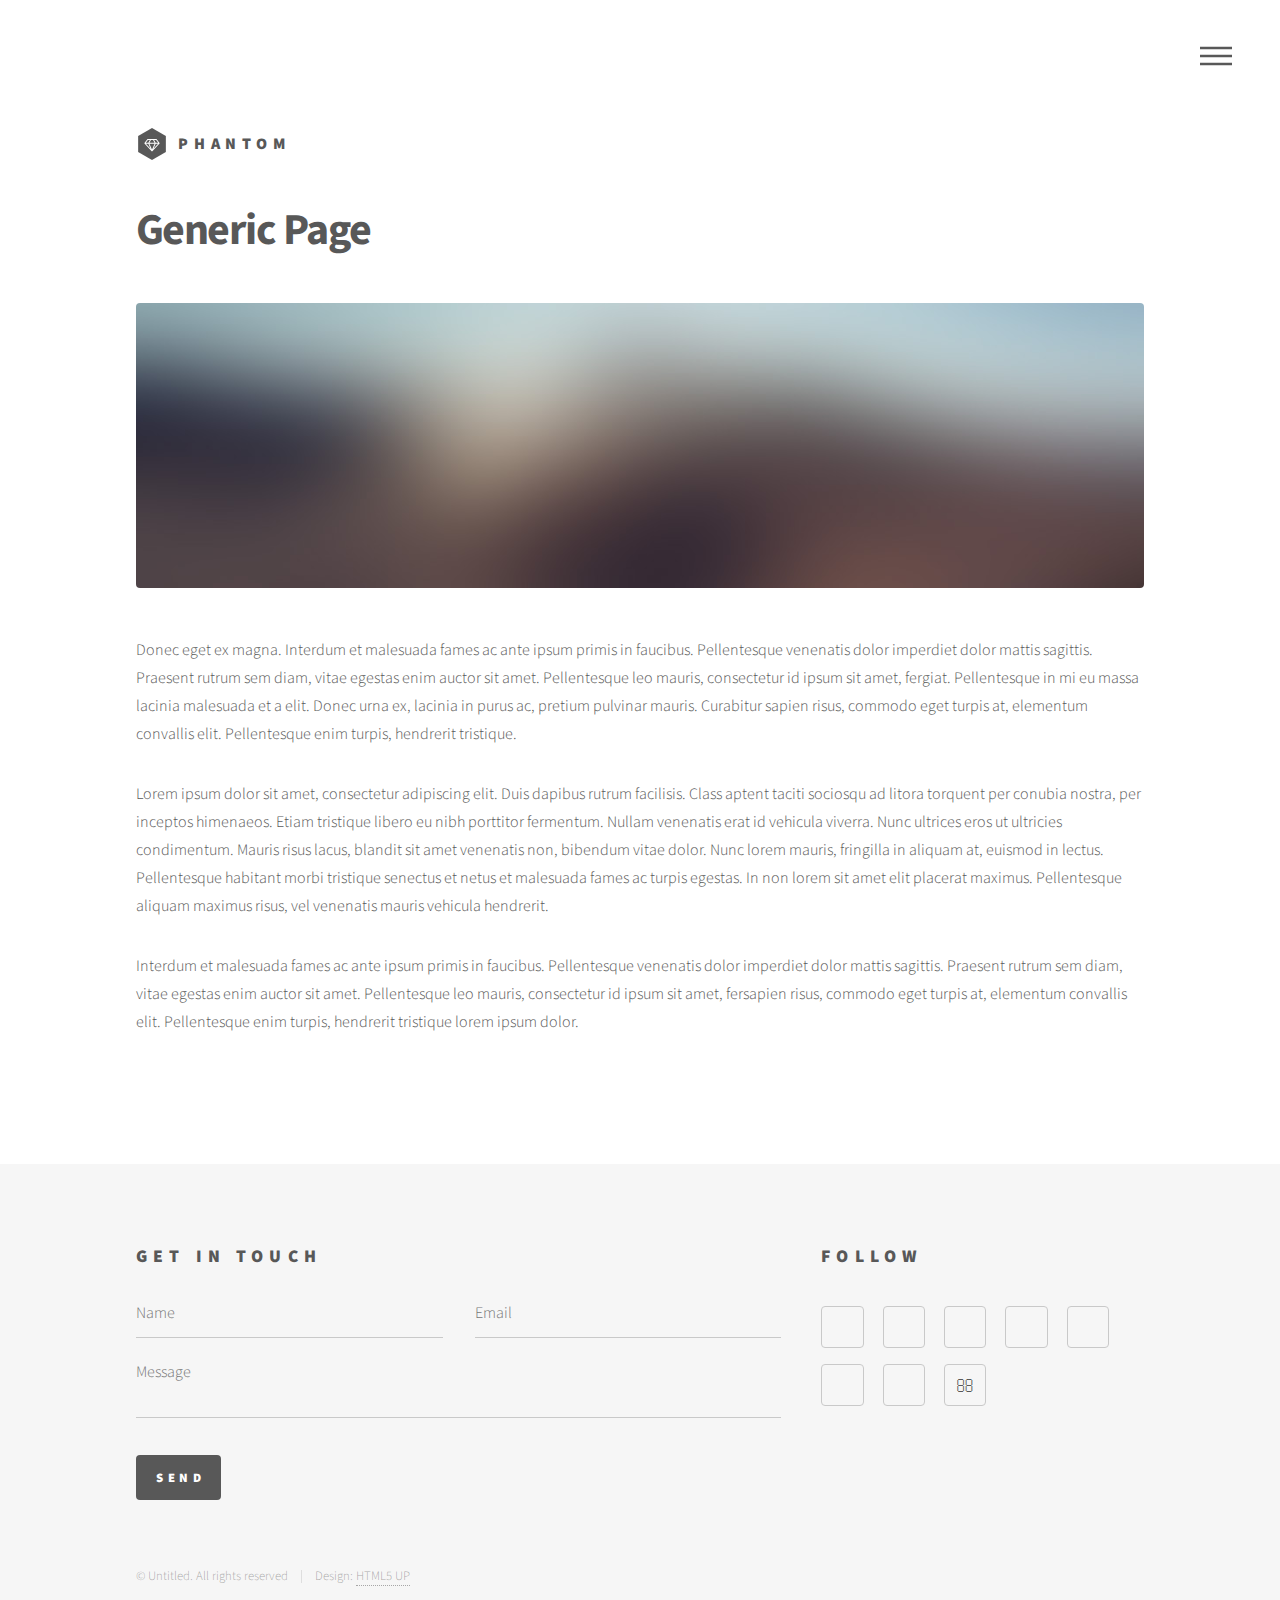
<file: generic.html>
<!DOCTYPE HTML>
<!--
	Phantom by HTML5 UP
	html5up.net | @ajlkn
	Free for personal and commercial use under the CCA 3.0 license (html5up.net/license)
-->
<html>
	<head>
		<title>Generic - Phantom by HTML5 UP</title>
		<meta charset="utf-8" />
		<meta name="viewport" content="width=device-width, initial-scale=1" />
		<!--[if lte IE 8]><script src="assets/js/ie/html5shiv.js"></script><![endif]-->
		<link rel="stylesheet" href="assets/css/main.css" />
		<!--[if lte IE 9]><link rel="stylesheet" href="assets/css/ie9.css" /><![endif]-->
		<!--[if lte IE 8]><link rel="stylesheet" href="assets/css/ie8.css" /><![endif]-->
	</head>
	<body>
		<!-- Wrapper -->
			<div id="wrapper">

				<!-- Header -->
					<header id="header">
						<div class="inner">

							<!-- Logo -->
								<a href="index.html" class="logo">
									<span class="symbol"><img src="images/logo.svg" alt="" /></span><span class="title">Phantom</span>
								</a>

							<!-- Nav -->
								<nav>
									<ul>
										<li><a href="#menu">Menu</a></li>
									</ul>
								</nav>

						</div>
					</header>

				<!-- Menu -->
					<nav id="menu">
						<h2>Menu</h2>
						<ul>
							<li><a href="index.html">Home</a></li>
							<li><a href="generic.html">Ipsum veroeros</a></li>
							<li><a href="generic.html">Tempus etiam</a></li>
							<li><a href="generic.html">Consequat dolor</a></li>
							<li><a href="elements.html">Elements</a></li>
						</ul>
					</nav>

				<!-- Main -->
					<div id="main">
						<div class="inner">
							<h1>Generic Page</h1>
							<span class="image main"><img src="images/pic13.jpg" alt="" /></span>
							<p>Donec eget ex magna. Interdum et malesuada fames ac ante ipsum primis in faucibus. Pellentesque venenatis dolor imperdiet dolor mattis sagittis. Praesent rutrum sem diam, vitae egestas enim auctor sit amet. Pellentesque leo mauris, consectetur id ipsum sit amet, fergiat. Pellentesque in mi eu massa lacinia malesuada et a elit. Donec urna ex, lacinia in purus ac, pretium pulvinar mauris. Curabitur sapien risus, commodo eget turpis at, elementum convallis elit. Pellentesque enim turpis, hendrerit tristique.</p>
							<p>Lorem ipsum dolor sit amet, consectetur adipiscing elit. Duis dapibus rutrum facilisis. Class aptent taciti sociosqu ad litora torquent per conubia nostra, per inceptos himenaeos. Etiam tristique libero eu nibh porttitor fermentum. Nullam venenatis erat id vehicula viverra. Nunc ultrices eros ut ultricies condimentum. Mauris risus lacus, blandit sit amet venenatis non, bibendum vitae dolor. Nunc lorem mauris, fringilla in aliquam at, euismod in lectus. Pellentesque habitant morbi tristique senectus et netus et malesuada fames ac turpis egestas. In non lorem sit amet elit placerat maximus. Pellentesque aliquam maximus risus, vel venenatis mauris vehicula hendrerit.</p>
							<p>Interdum et malesuada fames ac ante ipsum primis in faucibus. Pellentesque venenatis dolor imperdiet dolor mattis sagittis. Praesent rutrum sem diam, vitae egestas enim auctor sit amet. Pellentesque leo mauris, consectetur id ipsum sit amet, fersapien risus, commodo eget turpis at, elementum convallis elit. Pellentesque enim turpis, hendrerit tristique lorem ipsum dolor.</p>
						</div>
					</div>

				<!-- Footer -->
					<footer id="footer">
						<div class="inner">
							<section>
								<h2>Get in touch</h2>
								<form method="post" action="#">
									<div class="field half first">
										<input type="text" name="name" id="name" placeholder="Name" />
									</div>
									<div class="field half">
										<input type="email" name="email" id="email" placeholder="Email" />
									</div>
									<div class="field">
										<textarea name="message" id="message" placeholder="Message"></textarea>
									</div>
									<ul class="actions">
										<li><input type="submit" value="Send" class="special" /></li>
									</ul>
								</form>
							</section>
							<section>
								<h2>Follow</h2>
								<ul class="icons">
									<li><a href="#" class="icon style2 fa-twitter"><span class="label">Twitter</span></a></li>
									<li><a href="#" class="icon style2 fa-facebook"><span class="label">Facebook</span></a></li>
									<li><a href="#" class="icon style2 fa-instagram"><span class="label">Instagram</span></a></li>
									<li><a href="#" class="icon style2 fa-dribbble"><span class="label">Dribbble</span></a></li>
									<li><a href="#" class="icon style2 fa-github"><span class="label">GitHub</span></a></li>
									<li><a href="#" class="icon style2 fa-500px"><span class="label">500px</span></a></li>
									<li><a href="#" class="icon style2 fa-phone"><span class="label">Phone</span></a></li>
									<li><a href="#" class="icon style2 fa-envelope-o"><span class="label">Email</span></a></li>
								</ul>
							</section>
							<ul class="copyright">
								<li>&copy; Untitled. All rights reserved</li><li>Design: <a href="http://html5up.net">HTML5 UP</a></li>
							</ul>
						</div>
					</footer>

			</div>

		<!-- Scripts -->
			<script src="assets/js/jquery.min.js"></script>
			<script src="assets/js/skel.min.js"></script>
			<script src="assets/js/util.js"></script>
			<!--[if lte IE 8]><script src="assets/js/ie/respond.min.js"></script><![endif]-->
			<script src="assets/js/main.js"></script>

	</body>
</html>
</file>
<file: assets/css/ie9.css>
/*
	Phantom by HTML5 UP
	html5up.net | @ajlkn
	Free for personal and commercial use under the CCA 3.0 license (html5up.net/license)
*/

/* Tiles */

	.tiles:after {
		content: '';
		display: block;
		clear: both;
	}

	.tiles article {
		float: left;
	}

		.tiles article > a {
			padding-top: 50%;
			margin-top: -1.75em;
		}

		body:not(.is-touch) .tiles article:hover > .image {
			-moz-transform: none;
			-webkit-transform: none;
			-ms-transform: none;
			transform: none;
		}

/* Footer */

	#footer > .inner section {
		float: left;
	}

	#footer > .inner .copyright {
		clear: both;
		padding-top: 4em;
	}
</file>
<file: assets/css/ie8.css>
/*
	Phantom by HTML5 UP
	html5up.net | @ajlkn
	Free for personal and commercial use under the CCA 3.0 license (html5up.net/license)
*/

/* Form */

	form .field {
		float: none !important;
		width: 100% !important;
		padding-left: 0 !important;
	}

/* Button */

	input[type="submit"],
	input[type="reset"],
	input[type="button"],
	button,
	.button {
		border: solid 2px #585858 !important;
	}

		input[type="submit"]:hover,
		input[type="reset"]:hover,
		input[type="button"]:hover,
		button:hover,
		.button:hover {
			border-color: #f2849e !important;
		}

		input[type="submit"].special,
		input[type="reset"].special,
		input[type="button"].special,
		button.special,
		.button.special {
			border: none !important;
		}

/* Tiles */

	.tiles article > .image:before, .tiles article > .image:after {
		display: none;
	}

/* Header */

	#header .logo .symbol {
		display: none;
	}

	#header nav ul li a[href="#menu"] {
		text-indent: 0;
		width: auto;
		font-size: 0.8em;
	}

		#header nav ul li a[href="#menu"]:before, #header nav ul li a[href="#menu"]:after {
			display: none;
		}

/* Footer */

	#footer > .inner section {
		width: 50%;
		margin-left: 3em;
	}

		#footer > .inner section:first-child {
			margin-left: 0;
			width: 40%;
		}
</file>
<file: assets/css/main.css>
@import url(font-awesome.min.css);
@import url("https://fonts.googleapis.com/css?family=Source+Sans+Pro:300,700,900");

/*
	Phantom by HTML5 UP
	html5up.net | @ajlkn
	Free for personal and commercial use under the CCA 3.0 license (html5up.net/license)
*/

/* Reset */

	html, body, div, span, applet, object, iframe, h1, h2, h3, h4, h5, h6, p, blockquote, pre, a, abbr, acronym, address, big, cite, code, del, dfn, em, img, ins, kbd, q, s, samp, small, strike, strong, sub, sup, tt, var, b, u, i, center, dl, dt, dd, ol, ul, li, fieldset, form, label, legend, table, caption, tbody, tfoot, thead, tr, th, td, article, aside, canvas, details, embed, figure, figcaption, footer, header, hgroup, menu, nav, output, ruby, section, summary, time, mark, audio, video {
		margin: 0;
		padding: 0;
		border: 0;
		font-size: 100%;
		font: inherit;
		vertical-align: baseline;
	}

	article, aside, details, figcaption, figure, footer, header, hgroup, menu, nav, section {
		display: block;
	}

	body {
		line-height: 1;
	}

	ol, ul {
		list-style: none;
	}

	blockquote, q {
		quotes: none;
	}

	blockquote:before, blockquote:after, q:before, q:after {
		content: '';
		content: none;
	}

	table {
		border-collapse: collapse;
		border-spacing: 0;
	}

	body {
		-webkit-text-size-adjust: none;
	}

/* Box Model */

	*, *:before, *:after {
		-moz-box-sizing: border-box;
		-webkit-box-sizing: border-box;
		box-sizing: border-box;
	}

/* Grid */

	.row {
		border-bottom: solid 1px transparent;
		-moz-box-sizing: border-box;
		-webkit-box-sizing: border-box;
		box-sizing: border-box;
	}

	.row > * {
		float: left;
		-moz-box-sizing: border-box;
		-webkit-box-sizing: border-box;
		box-sizing: border-box;
	}

	.row:after, .row:before {
		content: '';
		display: block;
		clear: both;
		height: 0;
	}

	.row.uniform > * > :first-child {
		margin-top: 0;
	}

	.row.uniform > * > :last-child {
		margin-bottom: 0;
	}

	.row.\30 \25 > * {
		padding: 0 0 0 0em;
	}

	.row.\30 \25 {
		margin: 0 0 -1px 0em;
	}

	.row.uniform.\30 \25 > * {
		padding: 0em 0 0 0em;
	}

	.row.uniform.\30 \25 {
		margin: 0em 0 -1px 0em;
	}

	.row > * {
		padding: 0 0 0 2em;
	}

	.row {
		margin: 0 0 -1px -2em;
	}

	.row.uniform > * {
		padding: 2em 0 0 2em;
	}

	.row.uniform {
		margin: -2em 0 -1px -2em;
	}

	.row.\32 00\25 > * {
		padding: 0 0 0 4em;
	}

	.row.\32 00\25 {
		margin: 0 0 -1px -4em;
	}

	.row.uniform.\32 00\25 > * {
		padding: 4em 0 0 4em;
	}

	.row.uniform.\32 00\25 {
		margin: -4em 0 -1px -4em;
	}

	.row.\31 50\25 > * {
		padding: 0 0 0 3em;
	}

	.row.\31 50\25 {
		margin: 0 0 -1px -3em;
	}

	.row.uniform.\31 50\25 > * {
		padding: 3em 0 0 3em;
	}

	.row.uniform.\31 50\25 {
		margin: -3em 0 -1px -3em;
	}

	.row.\35 0\25 > * {
		padding: 0 0 0 1em;
	}

	.row.\35 0\25 {
		margin: 0 0 -1px -1em;
	}

	.row.uniform.\35 0\25 > * {
		padding: 1em 0 0 1em;
	}

	.row.uniform.\35 0\25 {
		margin: -1em 0 -1px -1em;
	}

	.row.\32 5\25 > * {
		padding: 0 0 0 0.5em;
	}

	.row.\32 5\25 {
		margin: 0 0 -1px -0.5em;
	}

	.row.uniform.\32 5\25 > * {
		padding: 0.5em 0 0 0.5em;
	}

	.row.uniform.\32 5\25 {
		margin: -0.5em 0 -1px -0.5em;
	}

	.\31 2u, .\31 2u\24 {
		width: 100%;
		clear: none;
		margin-left: 0;
	}

	.\31 1u, .\31 1u\24 {
		width: 91.6666666667%;
		clear: none;
		margin-left: 0;
	}

	.\31 0u, .\31 0u\24 {
		width: 83.3333333333%;
		clear: none;
		margin-left: 0;
	}

	.\39 u, .\39 u\24 {
		width: 75%;
		clear: none;
		margin-left: 0;
	}

	.\38 u, .\38 u\24 {
		width: 66.6666666667%;
		clear: none;
		margin-left: 0;
	}

	.\37 u, .\37 u\24 {
		width: 58.3333333333%;
		clear: none;
		margin-left: 0;
	}

	.\36 u, .\36 u\24 {
		width: 50%;
		clear: none;
		margin-left: 0;
	}

	.\35 u, .\35 u\24 {
		width: 41.6666666667%;
		clear: none;
		margin-left: 0;
	}

	.\34 u, .\34 u\24 {
		width: 33.3333333333%;
		clear: none;
		margin-left: 0;
	}

	.\33 u, .\33 u\24 {
		width: 25%;
		clear: none;
		margin-left: 0;
	}

	.\32 u, .\32 u\24 {
		width: 16.6666666667%;
		clear: none;
		margin-left: 0;
	}

	.\31 u, .\31 u\24 {
		width: 8.3333333333%;
		clear: none;
		margin-left: 0;
	}

	.\31 2u\24 + *,
	.\31 1u\24 + *,
	.\31 0u\24 + *,
	.\39 u\24 + *,
	.\38 u\24 + *,
	.\37 u\24 + *,
	.\36 u\24 + *,
	.\35 u\24 + *,
	.\34 u\24 + *,
	.\33 u\24 + *,
	.\32 u\24 + *,
	.\31 u\24 + * {
		clear: left;
	}

	.\-11u {
		margin-left: 91.66667%;
	}

	.\-10u {
		margin-left: 83.33333%;
	}

	.\-9u {
		margin-left: 75%;
	}

	.\-8u {
		margin-left: 66.66667%;
	}

	.\-7u {
		margin-left: 58.33333%;
	}

	.\-6u {
		margin-left: 50%;
	}

	.\-5u {
		margin-left: 41.66667%;
	}

	.\-4u {
		margin-left: 33.33333%;
	}

	.\-3u {
		margin-left: 25%;
	}

	.\-2u {
		margin-left: 16.66667%;
	}

	.\-1u {
		margin-left: 8.33333%;
	}

	@media screen and (max-width: 1680px) {

		.row > * {
			padding: 0 0 0 2em;
		}

		.row {
			margin: 0 0 -1px -2em;
		}

		.row.uniform > * {
			padding: 2em 0 0 2em;
		}

		.row.uniform {
			margin: -2em 0 -1px -2em;
		}

		.row.\32 00\25 > * {
			padding: 0 0 0 4em;
		}

		.row.\32 00\25 {
			margin: 0 0 -1px -4em;
		}

		.row.uniform.\32 00\25 > * {
			padding: 4em 0 0 4em;
		}

		.row.uniform.\32 00\25 {
			margin: -4em 0 -1px -4em;
		}

		.row.\31 50\25 > * {
			padding: 0 0 0 3em;
		}

		.row.\31 50\25 {
			margin: 0 0 -1px -3em;
		}

		.row.uniform.\31 50\25 > * {
			padding: 3em 0 0 3em;
		}

		.row.uniform.\31 50\25 {
			margin: -3em 0 -1px -3em;
		}

		.row.\35 0\25 > * {
			padding: 0 0 0 1em;
		}

		.row.\35 0\25 {
			margin: 0 0 -1px -1em;
		}

		.row.uniform.\35 0\25 > * {
			padding: 1em 0 0 1em;
		}

		.row.uniform.\35 0\25 {
			margin: -1em 0 -1px -1em;
		}

		.row.\32 5\25 > * {
			padding: 0 0 0 0.5em;
		}

		.row.\32 5\25 {
			margin: 0 0 -1px -0.5em;
		}

		.row.uniform.\32 5\25 > * {
			padding: 0.5em 0 0 0.5em;
		}

		.row.uniform.\32 5\25 {
			margin: -0.5em 0 -1px -0.5em;
		}

		.\31 2u\28xlarge\29, .\31 2u\24\28xlarge\29 {
			width: 100%;
			clear: none;
			margin-left: 0;
		}

		.\31 1u\28xlarge\29, .\31 1u\24\28xlarge\29 {
			width: 91.6666666667%;
			clear: none;
			margin-left: 0;
		}

		.\31 0u\28xlarge\29, .\31 0u\24\28xlarge\29 {
			width: 83.3333333333%;
			clear: none;
			margin-left: 0;
		}

		.\39 u\28xlarge\29, .\39 u\24\28xlarge\29 {
			width: 75%;
			clear: none;
			margin-left: 0;
		}

		.\38 u\28xlarge\29, .\38 u\24\28xlarge\29 {
			width: 66.6666666667%;
			clear: none;
			margin-left: 0;
		}

		.\37 u\28xlarge\29, .\37 u\24\28xlarge\29 {
			width: 58.3333333333%;
			clear: none;
			margin-left: 0;
		}

		.\36 u\28xlarge\29, .\36 u\24\28xlarge\29 {
			width: 50%;
			clear: none;
			margin-left: 0;
		}

		.\35 u\28xlarge\29, .\35 u\24\28xlarge\29 {
			width: 41.6666666667%;
			clear: none;
			margin-left: 0;
		}

		.\34 u\28xlarge\29, .\34 u\24\28xlarge\29 {
			width: 33.3333333333%;
			clear: none;
			margin-left: 0;
		}

		.\33 u\28xlarge\29, .\33 u\24\28xlarge\29 {
			width: 25%;
			clear: none;
			margin-left: 0;
		}

		.\32 u\28xlarge\29, .\32 u\24\28xlarge\29 {
			width: 16.6666666667%;
			clear: none;
			margin-left: 0;
		}

		.\31 u\28xlarge\29, .\31 u\24\28xlarge\29 {
			width: 8.3333333333%;
			clear: none;
			margin-left: 0;
		}

		.\31 2u\24\28xlarge\29 + *,
		.\31 1u\24\28xlarge\29 + *,
		.\31 0u\24\28xlarge\29 + *,
		.\39 u\24\28xlarge\29 + *,
		.\38 u\24\28xlarge\29 + *,
		.\37 u\24\28xlarge\29 + *,
		.\36 u\24\28xlarge\29 + *,
		.\35 u\24\28xlarge\29 + *,
		.\34 u\24\28xlarge\29 + *,
		.\33 u\24\28xlarge\29 + *,
		.\32 u\24\28xlarge\29 + *,
		.\31 u\24\28xlarge\29 + * {
			clear: left;
		}

		.\-11u\28xlarge\29 {
			margin-left: 91.66667%;
		}

		.\-10u\28xlarge\29 {
			margin-left: 83.33333%;
		}

		.\-9u\28xlarge\29 {
			margin-left: 75%;
		}

		.\-8u\28xlarge\29 {
			margin-left: 66.66667%;
		}

		.\-7u\28xlarge\29 {
			margin-left: 58.33333%;
		}

		.\-6u\28xlarge\29 {
			margin-left: 50%;
		}

		.\-5u\28xlarge\29 {
			margin-left: 41.66667%;
		}

		.\-4u\28xlarge\29 {
			margin-left: 33.33333%;
		}

		.\-3u\28xlarge\29 {
			margin-left: 25%;
		}

		.\-2u\28xlarge\29 {
			margin-left: 16.66667%;
		}

		.\-1u\28xlarge\29 {
			margin-left: 8.33333%;
		}

	}

	@media screen and (max-width: 1280px) {

		.row > * {
			padding: 0 0 0 2em;
		}

		.row {
			margin: 0 0 -1px -2em;
		}

		.row.uniform > * {
			padding: 2em 0 0 2em;
		}

		.row.uniform {
			margin: -2em 0 -1px -2em;
		}

		.row.\32 00\25 > * {
			padding: 0 0 0 4em;
		}

		.row.\32 00\25 {
			margin: 0 0 -1px -4em;
		}

		.row.uniform.\32 00\25 > * {
			padding: 4em 0 0 4em;
		}

		.row.uniform.\32 00\25 {
			margin: -4em 0 -1px -4em;
		}

		.row.\31 50\25 > * {
			padding: 0 0 0 3em;
		}

		.row.\31 50\25 {
			margin: 0 0 -1px -3em;
		}

		.row.uniform.\31 50\25 > * {
			padding: 3em 0 0 3em;
		}

		.row.uniform.\31 50\25 {
			margin: -3em 0 -1px -3em;
		}

		.row.\35 0\25 > * {
			padding: 0 0 0 1em;
		}

		.row.\35 0\25 {
			margin: 0 0 -1px -1em;
		}

		.row.uniform.\35 0\25 > * {
			padding: 1em 0 0 1em;
		}

		.row.uniform.\35 0\25 {
			margin: -1em 0 -1px -1em;
		}

		.row.\32 5\25 > * {
			padding: 0 0 0 0.5em;
		}

		.row.\32 5\25 {
			margin: 0 0 -1px -0.5em;
		}

		.row.uniform.\32 5\25 > * {
			padding: 0.5em 0 0 0.5em;
		}

		.row.uniform.\32 5\25 {
			margin: -0.5em 0 -1px -0.5em;
		}

		.\31 2u\28large\29, .\31 2u\24\28large\29 {
			width: 100%;
			clear: none;
			margin-left: 0;
		}

		.\31 1u\28large\29, .\31 1u\24\28large\29 {
			width: 91.6666666667%;
			clear: none;
			margin-left: 0;
		}

		.\31 0u\28large\29, .\31 0u\24\28large\29 {
			width: 83.3333333333%;
			clear: none;
			margin-left: 0;
		}

		.\39 u\28large\29, .\39 u\24\28large\29 {
			width: 75%;
			clear: none;
			margin-left: 0;
		}

		.\38 u\28large\29, .\38 u\24\28large\29 {
			width: 66.6666666667%;
			clear: none;
			margin-left: 0;
		}

		.\37 u\28large\29, .\37 u\24\28large\29 {
			width: 58.3333333333%;
			clear: none;
			margin-left: 0;
		}

		.\36 u\28large\29, .\36 u\24\28large\29 {
			width: 50%;
			clear: none;
			margin-left: 0;
		}

		.\35 u\28large\29, .\35 u\24\28large\29 {
			width: 41.6666666667%;
			clear: none;
			margin-left: 0;
		}

		.\34 u\28large\29, .\34 u\24\28large\29 {
			width: 33.3333333333%;
			clear: none;
			margin-left: 0;
		}

		.\33 u\28large\29, .\33 u\24\28large\29 {
			width: 25%;
			clear: none;
			margin-left: 0;
		}

		.\32 u\28large\29, .\32 u\24\28large\29 {
			width: 16.6666666667%;
			clear: none;
			margin-left: 0;
		}

		.\31 u\28large\29, .\31 u\24\28large\29 {
			width: 8.3333333333%;
			clear: none;
			margin-left: 0;
		}

		.\31 2u\24\28large\29 + *,
		.\31 1u\24\28large\29 + *,
		.\31 0u\24\28large\29 + *,
		.\39 u\24\28large\29 + *,
		.\38 u\24\28large\29 + *,
		.\37 u\24\28large\29 + *,
		.\36 u\24\28large\29 + *,
		.\35 u\24\28large\29 + *,
		.\34 u\24\28large\29 + *,
		.\33 u\24\28large\29 + *,
		.\32 u\24\28large\29 + *,
		.\31 u\24\28large\29 + * {
			clear: left;
		}

		.\-11u\28large\29 {
			margin-left: 91.66667%;
		}

		.\-10u\28large\29 {
			margin-left: 83.33333%;
		}

		.\-9u\28large\29 {
			margin-left: 75%;
		}

		.\-8u\28large\29 {
			margin-left: 66.66667%;
		}

		.\-7u\28large\29 {
			margin-left: 58.33333%;
		}

		.\-6u\28large\29 {
			margin-left: 50%;
		}

		.\-5u\28large\29 {
			margin-left: 41.66667%;
		}

		.\-4u\28large\29 {
			margin-left: 33.33333%;
		}

		.\-3u\28large\29 {
			margin-left: 25%;
		}

		.\-2u\28large\29 {
			margin-left: 16.66667%;
		}

		.\-1u\28large\29 {
			margin-left: 8.33333%;
		}

	}

	@media screen and (max-width: 980px) {

		.row > * {
			padding: 0 0 0 1.5em;
		}

		.row {
			margin: 0 0 -1px -1.5em;
		}

		.row.uniform > * {
			padding: 1.5em 0 0 1.5em;
		}

		.row.uniform {
			margin: -1.5em 0 -1px -1.5em;
		}

		.row.\32 00\25 > * {
			padding: 0 0 0 3em;
		}

		.row.\32 00\25 {
			margin: 0 0 -1px -3em;
		}

		.row.uniform.\32 00\25 > * {
			padding: 3em 0 0 3em;
		}

		.row.uniform.\32 00\25 {
			margin: -3em 0 -1px -3em;
		}

		.row.\31 50\25 > * {
			padding: 0 0 0 2.25em;
		}

		.row.\31 50\25 {
			margin: 0 0 -1px -2.25em;
		}

		.row.uniform.\31 50\25 > * {
			padding: 2.25em 0 0 2.25em;
		}

		.row.uniform.\31 50\25 {
			margin: -2.25em 0 -1px -2.25em;
		}

		.row.\35 0\25 > * {
			padding: 0 0 0 0.75em;
		}

		.row.\35 0\25 {
			margin: 0 0 -1px -0.75em;
		}

		.row.uniform.\35 0\25 > * {
			padding: 0.75em 0 0 0.75em;
		}

		.row.uniform.\35 0\25 {
			margin: -0.75em 0 -1px -0.75em;
		}

		.row.\32 5\25 > * {
			padding: 0 0 0 0.375em;
		}

		.row.\32 5\25 {
			margin: 0 0 -1px -0.375em;
		}

		.row.uniform.\32 5\25 > * {
			padding: 0.375em 0 0 0.375em;
		}

		.row.uniform.\32 5\25 {
			margin: -0.375em 0 -1px -0.375em;
		}

		.\31 2u\28medium\29, .\31 2u\24\28medium\29 {
			width: 100%;
			clear: none;
			margin-left: 0;
		}

		.\31 1u\28medium\29, .\31 1u\24\28medium\29 {
			width: 91.6666666667%;
			clear: none;
			margin-left: 0;
		}

		.\31 0u\28medium\29, .\31 0u\24\28medium\29 {
			width: 83.3333333333%;
			clear: none;
			margin-left: 0;
		}

		.\39 u\28medium\29, .\39 u\24\28medium\29 {
			width: 75%;
			clear: none;
			margin-left: 0;
		}

		.\38 u\28medium\29, .\38 u\24\28medium\29 {
			width: 66.6666666667%;
			clear: none;
			margin-left: 0;
		}

		.\37 u\28medium\29, .\37 u\24\28medium\29 {
			width: 58.3333333333%;
			clear: none;
			margin-left: 0;
		}

		.\36 u\28medium\29, .\36 u\24\28medium\29 {
			width: 50%;
			clear: none;
			margin-left: 0;
		}

		.\35 u\28medium\29, .\35 u\24\28medium\29 {
			width: 41.6666666667%;
			clear: none;
			margin-left: 0;
		}

		.\34 u\28medium\29, .\34 u\24\28medium\29 {
			width: 33.3333333333%;
			clear: none;
			margin-left: 0;
		}

		.\33 u\28medium\29, .\33 u\24\28medium\29 {
			width: 25%;
			clear: none;
			margin-left: 0;
		}

		.\32 u\28medium\29, .\32 u\24\28medium\29 {
			width: 16.6666666667%;
			clear: none;
			margin-left: 0;
		}

		.\31 u\28medium\29, .\31 u\24\28medium\29 {
			width: 8.3333333333%;
			clear: none;
			margin-left: 0;
		}

		.\31 2u\24\28medium\29 + *,
		.\31 1u\24\28medium\29 + *,
		.\31 0u\24\28medium\29 + *,
		.\39 u\24\28medium\29 + *,
		.\38 u\24\28medium\29 + *,
		.\37 u\24\28medium\29 + *,
		.\36 u\24\28medium\29 + *,
		.\35 u\24\28medium\29 + *,
		.\34 u\24\28medium\29 + *,
		.\33 u\24\28medium\29 + *,
		.\32 u\24\28medium\29 + *,
		.\31 u\24\28medium\29 + * {
			clear: left;
		}

		.\-11u\28medium\29 {
			margin-left: 91.66667%;
		}

		.\-10u\28medium\29 {
			margin-left: 83.33333%;
		}

		.\-9u\28medium\29 {
			margin-left: 75%;
		}

		.\-8u\28medium\29 {
			margin-left: 66.66667%;
		}

		.\-7u\28medium\29 {
			margin-left: 58.33333%;
		}

		.\-6u\28medium\29 {
			margin-left: 50%;
		}

		.\-5u\28medium\29 {
			margin-left: 41.66667%;
		}

		.\-4u\28medium\29 {
			margin-left: 33.33333%;
		}

		.\-3u\28medium\29 {
			margin-left: 25%;
		}

		.\-2u\28medium\29 {
			margin-left: 16.66667%;
		}

		.\-1u\28medium\29 {
			margin-left: 8.33333%;
		}

	}

	@media screen and (max-width: 736px) {

		.row > * {
			padding: 0 0 0 1em;
		}

		.row {
			margin: 0 0 -1px -1em;
		}

		.row.uniform > * {
			padding: 1em 0 0 1em;
		}

		.row.uniform {
			margin: -1em 0 -1px -1em;
		}

		.row.\32 00\25 > * {
			padding: 0 0 0 2em;
		}

		.row.\32 00\25 {
			margin: 0 0 -1px -2em;
		}

		.row.uniform.\32 00\25 > * {
			padding: 2em 0 0 2em;
		}

		.row.uniform.\32 00\25 {
			margin: -2em 0 -1px -2em;
		}

		.row.\31 50\25 > * {
			padding: 0 0 0 1.5em;
		}

		.row.\31 50\25 {
			margin: 0 0 -1px -1.5em;
		}

		.row.uniform.\31 50\25 > * {
			padding: 1.5em 0 0 1.5em;
		}

		.row.uniform.\31 50\25 {
			margin: -1.5em 0 -1px -1.5em;
		}

		.row.\35 0\25 > * {
			padding: 0 0 0 0.5em;
		}

		.row.\35 0\25 {
			margin: 0 0 -1px -0.5em;
		}

		.row.uniform.\35 0\25 > * {
			padding: 0.5em 0 0 0.5em;
		}

		.row.uniform.\35 0\25 {
			margin: -0.5em 0 -1px -0.5em;
		}

		.row.\32 5\25 > * {
			padding: 0 0 0 0.25em;
		}

		.row.\32 5\25 {
			margin: 0 0 -1px -0.25em;
		}

		.row.uniform.\32 5\25 > * {
			padding: 0.25em 0 0 0.25em;
		}

		.row.uniform.\32 5\25 {
			margin: -0.25em 0 -1px -0.25em;
		}

		.\31 2u\28small\29, .\31 2u\24\28small\29 {
			width: 100%;
			clear: none;
			margin-left: 0;
		}

		.\31 1u\28small\29, .\31 1u\24\28small\29 {
			width: 91.6666666667%;
			clear: none;
			margin-left: 0;
		}

		.\31 0u\28small\29, .\31 0u\24\28small\29 {
			width: 83.3333333333%;
			clear: none;
			margin-left: 0;
		}

		.\39 u\28small\29, .\39 u\24\28small\29 {
			width: 75%;
			clear: none;
			margin-left: 0;
		}

		.\38 u\28small\29, .\38 u\24\28small\29 {
			width: 66.6666666667%;
			clear: none;
			margin-left: 0;
		}

		.\37 u\28small\29, .\37 u\24\28small\29 {
			width: 58.3333333333%;
			clear: none;
			margin-left: 0;
		}

		.\36 u\28small\29, .\36 u\24\28small\29 {
			width: 50%;
			clear: none;
			margin-left: 0;
		}

		.\35 u\28small\29, .\35 u\24\28small\29 {
			width: 41.6666666667%;
			clear: none;
			margin-left: 0;
		}

		.\34 u\28small\29, .\34 u\24\28small\29 {
			width: 33.3333333333%;
			clear: none;
			margin-left: 0;
		}

		.\33 u\28small\29, .\33 u\24\28small\29 {
			width: 25%;
			clear: none;
			margin-left: 0;
		}

		.\32 u\28small\29, .\32 u\24\28small\29 {
			width: 16.6666666667%;
			clear: none;
			margin-left: 0;
		}

		.\31 u\28small\29, .\31 u\24\28small\29 {
			width: 8.3333333333%;
			clear: none;
			margin-left: 0;
		}

		.\31 2u\24\28small\29 + *,
		.\31 1u\24\28small\29 + *,
		.\31 0u\24\28small\29 + *,
		.\39 u\24\28small\29 + *,
		.\38 u\24\28small\29 + *,
		.\37 u\24\28small\29 + *,
		.\36 u\24\28small\29 + *,
		.\35 u\24\28small\29 + *,
		.\34 u\24\28small\29 + *,
		.\33 u\24\28small\29 + *,
		.\32 u\24\28small\29 + *,
		.\31 u\24\28small\29 + * {
			clear: left;
		}

		.\-11u\28small\29 {
			margin-left: 91.66667%;
		}

		.\-10u\28small\29 {
			margin-left: 83.33333%;
		}

		.\-9u\28small\29 {
			margin-left: 75%;
		}

		.\-8u\28small\29 {
			margin-left: 66.66667%;
		}

		.\-7u\28small\29 {
			margin-left: 58.33333%;
		}

		.\-6u\28small\29 {
			margin-left: 50%;
		}

		.\-5u\28small\29 {
			margin-left: 41.66667%;
		}

		.\-4u\28small\29 {
			margin-left: 33.33333%;
		}

		.\-3u\28small\29 {
			margin-left: 25%;
		}

		.\-2u\28small\29 {
			margin-left: 16.66667%;
		}

		.\-1u\28small\29 {
			margin-left: 8.33333%;
		}

	}

	@media screen and (max-width: 480px) {

		.row > * {
			padding: 0 0 0 1em;
		}

		.row {
			margin: 0 0 -1px -1em;
		}

		.row.uniform > * {
			padding: 1em 0 0 1em;
		}

		.row.uniform {
			margin: -1em 0 -1px -1em;
		}

		.row.\32 00\25 > * {
			padding: 0 0 0 2em;
		}

		.row.\32 00\25 {
			margin: 0 0 -1px -2em;
		}

		.row.uniform.\32 00\25 > * {
			padding: 2em 0 0 2em;
		}

		.row.uniform.\32 00\25 {
			margin: -2em 0 -1px -2em;
		}

		.row.\31 50\25 > * {
			padding: 0 0 0 1.5em;
		}

		.row.\31 50\25 {
			margin: 0 0 -1px -1.5em;
		}

		.row.uniform.\31 50\25 > * {
			padding: 1.5em 0 0 1.5em;
		}

		.row.uniform.\31 50\25 {
			margin: -1.5em 0 -1px -1.5em;
		}

		.row.\35 0\25 > * {
			padding: 0 0 0 0.5em;
		}

		.row.\35 0\25 {
			margin: 0 0 -1px -0.5em;
		}

		.row.uniform.\35 0\25 > * {
			padding: 0.5em 0 0 0.5em;
		}

		.row.uniform.\35 0\25 {
			margin: -0.5em 0 -1px -0.5em;
		}

		.row.\32 5\25 > * {
			padding: 0 0 0 0.25em;
		}

		.row.\32 5\25 {
			margin: 0 0 -1px -0.25em;
		}

		.row.uniform.\32 5\25 > * {
			padding: 0.25em 0 0 0.25em;
		}

		.row.uniform.\32 5\25 {
			margin: -0.25em 0 -1px -0.25em;
		}

		.\31 2u\28xsmall\29, .\31 2u\24\28xsmall\29 {
			width: 100%;
			clear: none;
			margin-left: 0;
		}

		.\31 1u\28xsmall\29, .\31 1u\24\28xsmall\29 {
			width: 91.6666666667%;
			clear: none;
			margin-left: 0;
		}

		.\31 0u\28xsmall\29, .\31 0u\24\28xsmall\29 {
			width: 83.3333333333%;
			clear: none;
			margin-left: 0;
		}

		.\39 u\28xsmall\29, .\39 u\24\28xsmall\29 {
			width: 75%;
			clear: none;
			margin-left: 0;
		}

		.\38 u\28xsmall\29, .\38 u\24\28xsmall\29 {
			width: 66.6666666667%;
			clear: none;
			margin-left: 0;
		}

		.\37 u\28xsmall\29, .\37 u\24\28xsmall\29 {
			width: 58.3333333333%;
			clear: none;
			margin-left: 0;
		}

		.\36 u\28xsmall\29, .\36 u\24\28xsmall\29 {
			width: 50%;
			clear: none;
			margin-left: 0;
		}

		.\35 u\28xsmall\29, .\35 u\24\28xsmall\29 {
			width: 41.6666666667%;
			clear: none;
			margin-left: 0;
		}

		.\34 u\28xsmall\29, .\34 u\24\28xsmall\29 {
			width: 33.3333333333%;
			clear: none;
			margin-left: 0;
		}

		.\33 u\28xsmall\29, .\33 u\24\28xsmall\29 {
			width: 25%;
			clear: none;
			margin-left: 0;
		}

		.\32 u\28xsmall\29, .\32 u\24\28xsmall\29 {
			width: 16.6666666667%;
			clear: none;
			margin-left: 0;
		}

		.\31 u\28xsmall\29, .\31 u\24\28xsmall\29 {
			width: 8.3333333333%;
			clear: none;
			margin-left: 0;
		}

		.\31 2u\24\28xsmall\29 + *,
		.\31 1u\24\28xsmall\29 + *,
		.\31 0u\24\28xsmall\29 + *,
		.\39 u\24\28xsmall\29 + *,
		.\38 u\24\28xsmall\29 + *,
		.\37 u\24\28xsmall\29 + *,
		.\36 u\24\28xsmall\29 + *,
		.\35 u\24\28xsmall\29 + *,
		.\34 u\24\28xsmall\29 + *,
		.\33 u\24\28xsmall\29 + *,
		.\32 u\24\28xsmall\29 + *,
		.\31 u\24\28xsmall\29 + * {
			clear: left;
		}

		.\-11u\28xsmall\29 {
			margin-left: 91.66667%;
		}

		.\-10u\28xsmall\29 {
			margin-left: 83.33333%;
		}

		.\-9u\28xsmall\29 {
			margin-left: 75%;
		}

		.\-8u\28xsmall\29 {
			margin-left: 66.66667%;
		}

		.\-7u\28xsmall\29 {
			margin-left: 58.33333%;
		}

		.\-6u\28xsmall\29 {
			margin-left: 50%;
		}

		.\-5u\28xsmall\29 {
			margin-left: 41.66667%;
		}

		.\-4u\28xsmall\29 {
			margin-left: 33.33333%;
		}

		.\-3u\28xsmall\29 {
			margin-left: 25%;
		}

		.\-2u\28xsmall\29 {
			margin-left: 16.66667%;
		}

		.\-1u\28xsmall\29 {
			margin-left: 8.33333%;
		}

	}

	@media screen and (max-width: 360px) {

		.row > * {
			padding: 0 0 0 1em;
		}

		.row {
			margin: 0 0 -1px -1em;
		}

		.row.uniform > * {
			padding: 1em 0 0 1em;
		}

		.row.uniform {
			margin: -1em 0 -1px -1em;
		}

		.row.\32 00\25 > * {
			padding: 0 0 0 2em;
		}

		.row.\32 00\25 {
			margin: 0 0 -1px -2em;
		}

		.row.uniform.\32 00\25 > * {
			padding: 2em 0 0 2em;
		}

		.row.uniform.\32 00\25 {
			margin: -2em 0 -1px -2em;
		}

		.row.\31 50\25 > * {
			padding: 0 0 0 1.5em;
		}

		.row.\31 50\25 {
			margin: 0 0 -1px -1.5em;
		}

		.row.uniform.\31 50\25 > * {
			padding: 1.5em 0 0 1.5em;
		}

		.row.uniform.\31 50\25 {
			margin: -1.5em 0 -1px -1.5em;
		}

		.row.\35 0\25 > * {
			padding: 0 0 0 0.5em;
		}

		.row.\35 0\25 {
			margin: 0 0 -1px -0.5em;
		}

		.row.uniform.\35 0\25 > * {
			padding: 0.5em 0 0 0.5em;
		}

		.row.uniform.\35 0\25 {
			margin: -0.5em 0 -1px -0.5em;
		}

		.row.\32 5\25 > * {
			padding: 0 0 0 0.25em;
		}

		.row.\32 5\25 {
			margin: 0 0 -1px -0.25em;
		}

		.row.uniform.\32 5\25 > * {
			padding: 0.25em 0 0 0.25em;
		}

		.row.uniform.\32 5\25 {
			margin: -0.25em 0 -1px -0.25em;
		}

		.\31 2u\28xxsmall\29, .\31 2u\24\28xxsmall\29 {
			width: 100%;
			clear: none;
			margin-left: 0;
		}

		.\31 1u\28xxsmall\29, .\31 1u\24\28xxsmall\29 {
			width: 91.6666666667%;
			clear: none;
			margin-left: 0;
		}

		.\31 0u\28xxsmall\29, .\31 0u\24\28xxsmall\29 {
			width: 83.3333333333%;
			clear: none;
			margin-left: 0;
		}

		.\39 u\28xxsmall\29, .\39 u\24\28xxsmall\29 {
			width: 75%;
			clear: none;
			margin-left: 0;
		}

		.\38 u\28xxsmall\29, .\38 u\24\28xxsmall\29 {
			width: 66.6666666667%;
			clear: none;
			margin-left: 0;
		}

		.\37 u\28xxsmall\29, .\37 u\24\28xxsmall\29 {
			width: 58.3333333333%;
			clear: none;
			margin-left: 0;
		}

		.\36 u\28xxsmall\29, .\36 u\24\28xxsmall\29 {
			width: 50%;
			clear: none;
			margin-left: 0;
		}

		.\35 u\28xxsmall\29, .\35 u\24\28xxsmall\29 {
			width: 41.6666666667%;
			clear: none;
			margin-left: 0;
		}

		.\34 u\28xxsmall\29, .\34 u\24\28xxsmall\29 {
			width: 33.3333333333%;
			clear: none;
			margin-left: 0;
		}

		.\33 u\28xxsmall\29, .\33 u\24\28xxsmall\29 {
			width: 25%;
			clear: none;
			margin-left: 0;
		}

		.\32 u\28xxsmall\29, .\32 u\24\28xxsmall\29 {
			width: 16.6666666667%;
			clear: none;
			margin-left: 0;
		}

		.\31 u\28xxsmall\29, .\31 u\24\28xxsmall\29 {
			width: 8.3333333333%;
			clear: none;
			margin-left: 0;
		}

		.\31 2u\24\28xxsmall\29 + *,
		.\31 1u\24\28xxsmall\29 + *,
		.\31 0u\24\28xxsmall\29 + *,
		.\39 u\24\28xxsmall\29 + *,
		.\38 u\24\28xxsmall\29 + *,
		.\37 u\24\28xxsmall\29 + *,
		.\36 u\24\28xxsmall\29 + *,
		.\35 u\24\28xxsmall\29 + *,
		.\34 u\24\28xxsmall\29 + *,
		.\33 u\24\28xxsmall\29 + *,
		.\32 u\24\28xxsmall\29 + *,
		.\31 u\24\28xxsmall\29 + * {
			clear: left;
		}

		.\-11u\28xxsmall\29 {
			margin-left: 91.66667%;
		}

		.\-10u\28xxsmall\29 {
			margin-left: 83.33333%;
		}

		.\-9u\28xxsmall\29 {
			margin-left: 75%;
		}

		.\-8u\28xxsmall\29 {
			margin-left: 66.66667%;
		}

		.\-7u\28xxsmall\29 {
			margin-left: 58.33333%;
		}

		.\-6u\28xxsmall\29 {
			margin-left: 50%;
		}

		.\-5u\28xxsmall\29 {
			margin-left: 41.66667%;
		}

		.\-4u\28xxsmall\29 {
			margin-left: 33.33333%;
		}

		.\-3u\28xxsmall\29 {
			margin-left: 25%;
		}

		.\-2u\28xxsmall\29 {
			margin-left: 16.66667%;
		}

		.\-1u\28xxsmall\29 {
			margin-left: 8.33333%;
		}

	}

/* Basic */

	@-ms-viewport {
		width: device-width;
	}

	body {
		-ms-overflow-style: scrollbar;
	}

	@media screen and (max-width: 480px) {

		html, body {
			min-width: 320px;
		}

	}

	body {
		background: #ffffff;
	}

		body.is-loading *, body.is-loading *:before, body.is-loading *:after {
			-moz-animation: none !important;
			-webkit-animation: none !important;
			-ms-animation: none !important;
			animation: none !important;
			-moz-transition: none !important;
			-webkit-transition: none !important;
			-ms-transition: none !important;
			transition: none !important;
		}

/* Type */

	body, input, select, textarea {
		color: #585858;
		font-family: "Source Sans Pro", Helvetica, sans-serif;
		font-size: 16pt;
		font-weight: 300;
		line-height: 1.75;
	}

		@media screen and (max-width: 1680px) {

			body, input, select, textarea {
				font-size: 14pt;
			}

		}

		@media screen and (max-width: 1280px) {

			body, input, select, textarea {
				font-size: 12pt;
			}

		}

	a {
		-moz-transition: border-bottom-color 0.2s ease, color 0.2s ease;
		-webkit-transition: border-bottom-color 0.2s ease, color 0.2s ease;
		-ms-transition: border-bottom-color 0.2s ease, color 0.2s ease;
		transition: border-bottom-color 0.2s ease, color 0.2s ease;
		text-decoration: none;
		color: #585858;
		border-bottom: dotted 1px rgba(88, 88, 88, 0.5);
	}

		a:hover {
			border-bottom-color: transparent;
			color: #f2849e !important;
		}

	strong, b {
		font-weight: 900;
	}

	em, i {
		font-style: italic;
	}

	p {
		margin: 0 0 2em 0;
	}

	h1 {
		font-size: 2.75em;
		font-weight: 700;
		line-height: 1.3;
		margin: 0 0 1em 0;
		letter-spacing: -0.035em;
	}

		h1 a {
			color: inherit;
		}

		@media screen and (max-width: 736px) {

			h1 {
				font-size: 2em;
				margin: 0 0 1em 0;
			}

		}

		@media screen and (max-width: 360px) {

			h1 {
				font-size: 1.75em;
			}

		}

	h2, h3, h4, h5, h6 {
		font-weight: 900;
		line-height: 1.5;
		margin: 0 0 2em 0;
		text-transform: uppercase;
		letter-spacing: 0.35em;
	}

		h2 a, h3 a, h4 a, h5 a, h6 a {
			color: inherit;
		}

	h2 {
		font-size: 1.1em;
	}

	h3 {
		font-size: 1em;
	}

	h4 {
		font-size: 0.8em;
	}

	h5 {
		font-size: 0.8em;
	}

	h6 {
		font-size: 0.8em;
	}

	@media screen and (max-width: 980px) {

		h1 br, h2 br, h3 br, h4 br, h5 br, h6 br {
			display: none;
		}

	}

	@media screen and (max-width: 736px) {

		h2 {
			font-size: 1em;
		}

		h3 {
			font-size: 0.8em;
		}

	}

	sub {
		font-size: 0.8em;
		position: relative;
		top: 0.5em;
	}

	sup {
		font-size: 0.8em;
		position: relative;
		top: -0.5em;
	}

	blockquote {
		border-left: solid 4px #c9c9c9;
		font-style: italic;
		margin: 0 0 2em 0;
		padding: 0.5em 0 0.5em 2em;
	}

	code {
		background: rgba(144, 144, 144, 0.075);
		border-radius: 4px;
		border: solid 1px #c9c9c9;
		font-family: "Courier New", monospace;
		font-size: 0.9em;
		margin: 0 0.25em;
		padding: 0.25em 0.65em;
	}

	pre {
		-webkit-overflow-scrolling: touch;
		font-family: "Courier New", monospace;
		font-size: 0.9em;
		margin: 0 0 2em 0;
	}

		pre code {
			display: block;
			line-height: 1.75;
			padding: 1em 1.5em;
			overflow-x: auto;
		}

	hr {
		border: 0;
		border-bottom: solid 1px #c9c9c9;
		margin: 2em 0;
	}

		hr.major {
			margin: 3em 0;
		}

	.align-left {
		text-align: left;
	}

	.align-center {
		text-align: center;
	}

	.align-right {
		text-align: right;
	}

/* Section/Article */

	section.special, article.special {
		text-align: center;
	}

	header p {
		margin-top: -1em;
	}

	@media screen and (max-width: 736px) {

		header p {
			margin-top: 0;
		}

	}

/* Icon */

	.icon {
		text-decoration: none;
		border-bottom: none;
		position: relative;
	}

		.icon:before {
			-moz-osx-font-smoothing: grayscale;
			-webkit-font-smoothing: antialiased;
			font-family: FontAwesome;
			font-style: normal;
			font-weight: normal;
			text-transform: none !important;
		}

		.icon > .label {
			display: none;
		}

		.icon.style2 {
			-moz-transition: background-color 0.2s ease-in-out, color 0.2s ease-in-out, border-color 0.2s ease-in-out;
			-webkit-transition: background-color 0.2s ease-in-out, color 0.2s ease-in-out, border-color 0.2s ease-in-out;
			-ms-transition: background-color 0.2s ease-in-out, color 0.2s ease-in-out, border-color 0.2s ease-in-out;
			transition: background-color 0.2s ease-in-out, color 0.2s ease-in-out, border-color 0.2s ease-in-out;
			background-color: transparent;
			border: solid 1px #c9c9c9;
			border-radius: 4px;
			width: 2.65em;
			height: 2.65em;
			display: inline-block;
			text-align: center;
			line-height: 2.65em;
			color: inherit;
		}

			.icon.style2:before {
				font-size: 1.1em;
			}

			.icon.style2:hover {
				color: #f2849e;
				border-color: #f2849e;
			}

			.icon.style2:active {
				background-color: rgba(242, 132, 158, 0.1);
			}

/* List */

	ol {
		list-style: decimal;
		margin: 0 0 2em 0;
		padding-left: 1.25em;
	}

		ol li {
			padding-left: 0.25em;
		}

	ul {
		list-style: disc;
		margin: 0 0 2em 0;
		padding-left: 1em;
	}

		ul li {
			padding-left: 0.5em;
		}

		ul.alt {
			list-style: none;
			padding-left: 0;
		}

			ul.alt li {
				border-top: solid 1px #c9c9c9;
				padding: 0.5em 0;
			}

				ul.alt li:first-child {
					border-top: 0;
					padding-top: 0;
				}

		ul.icons {
			cursor: default;
			list-style: none;
			padding-left: 0;
			margin: -1em 0 2em -1em;
		}

			ul.icons li {
				display: inline-block;
				padding: 1em 0 0 1em;
			}

		ul.actions {
			cursor: default;
			list-style: none;
			padding-left: 0;
		}

			ul.actions li {
				display: inline-block;
				padding: 0 1em 0 0;
				vertical-align: middle;
			}

				ul.actions li:last-child {
					padding-right: 0;
				}

			ul.actions.small li {
				padding: 0 0.5em 0 0;
			}

			ul.actions.vertical li {
				display: block;
				padding: 1em 0 0 0;
			}

				ul.actions.vertical li:first-child {
					padding-top: 0;
				}

				ul.actions.vertical li > * {
					margin-bottom: 0;
				}

			ul.actions.vertical.small li {
				padding: 0.5em 0 0 0;
			}

				ul.actions.vertical.small li:first-child {
					padding-top: 0;
				}

			ul.actions.fit {
				display: table;
				margin-left: -1em;
				padding: 0;
				table-layout: fixed;
				width: calc(100% + 1em);
			}

				ul.actions.fit li {
					display: table-cell;
					padding: 0 0 0 1em;
				}

					ul.actions.fit li > * {
						margin-bottom: 0;
					}

				ul.actions.fit.small {
					margin-left: -0.5em;
					width: calc(100% + 0.5em);
				}

					ul.actions.fit.small li {
						padding: 0 0 0 0.5em;
					}

			@media screen and (max-width: 480px) {

				ul.actions {
					margin: 0 0 2em 0;
				}

					ul.actions li {
						padding: 1em 0 0 0;
						display: block;
						text-align: center;
						width: 100%;
					}

						ul.actions li:first-child {
							padding-top: 0;
						}

						ul.actions li > * {
							width: 100%;
							margin: 0 !important;
						}

							ul.actions li > *.icon:before {
								margin-left: -2em;
							}

					ul.actions.small li {
						padding: 0.5em 0 0 0;
					}

						ul.actions.small li:first-child {
							padding-top: 0;
						}

			}

	dl {
		margin: 0 0 2em 0;
	}

		dl dt {
			display: block;
			font-weight: 900;
			margin: 0 0 1em 0;
		}

		dl dd {
			margin-left: 2em;
		}

/* Form */

	form {
		margin: -1em 0 2em 0;
	}

		form:after {
			content: '';
			display: block;
			clear: both;
			height: 1px;
		}

		form .field {
			position: relative;
			float: left;
			margin: 0 0 1.3em 0;
			vertical-align: top;
			width: 100%;
		}

		form .half {
			width: calc(50% + 1em) !important;
			padding-left: 2em;
		}

		form .half.first {
			width: calc(50% - 1em) !important;
			padding-left: 0;
		}

		form :last-child {
			margin-bottom: 0;
		}

		form .half:nth-last-child(2) {
			margin-bottom: 0;
		}

		form .actions {
			position: relative;
			clear: both;
			padding-top: 1em;
		}

		@media screen and (max-width: 480px) {

			form .half {
				width: 100% !important;
				padding-left: 0;
			}

			form .half.first {
				width: 100% !important;
				padding-left: 0;
			}

			form .half:nth-last-child(2) {
				margin: 0 0 1.3em 0;
			}

		}

	label {
		display: block;
		font-size: 0.9em;
		font-weight: 900;
		margin: 0 0 1em 0;
	}

	input[type="text"],
	input[type="password"],
	input[type="email"],
	input[type="tel"],
	select,
	textarea {
		-moz-appearance: none;
		-webkit-appearance: none;
		-ms-appearance: none;
		appearance: none;
		background-color: transparent;
		border: none;
		border-radius: 0;
		border-bottom: solid 1px #c9c9c9;
		color: inherit;
		display: block;
		outline: 0;
		padding: 0;
		text-decoration: none;
		width: 100%;
	}

		input[type="text"]:invalid,
		input[type="password"]:invalid,
		input[type="email"]:invalid,
		input[type="tel"]:invalid,
		select:invalid,
		textarea:invalid {
			box-shadow: none;
		}

		input[type="text"]:focus,
		input[type="password"]:focus,
		input[type="email"]:focus,
		input[type="tel"]:focus,
		select:focus,
		textarea:focus {
			border-bottom-color: #f2849e;
			box-shadow: inset 0 -1px 0 0 #f2849e;
		}

	.select-wrapper {
		text-decoration: none;
		display: block;
		position: relative;
	}

		.select-wrapper:before {
			-moz-osx-font-smoothing: grayscale;
			-webkit-font-smoothing: antialiased;
			font-family: FontAwesome;
			font-style: normal;
			font-weight: normal;
			text-transform: none !important;
		}

		.select-wrapper:before {
			color: #c9c9c9;
			content: '\f078';
			display: block;
			height: 3em;
			line-height: 3em;
			pointer-events: none;
			position: absolute;
			right: 0;
			text-align: center;
			top: 0;
			width: 3em;
		}

		.select-wrapper select::-ms-expand {
			display: none;
		}

	input[type="text"],
	input[type="password"],
	input[type="email"],
	select {
		height: 3em;
	}

	textarea {
		padding: 0;
		min-height: 3.75em;
	}

	input[type="checkbox"],
	input[type="radio"] {
		-moz-appearance: none;
		-webkit-appearance: none;
		-ms-appearance: none;
		appearance: none;
		display: block;
		float: left;
		margin-right: -2em;
		opacity: 0;
		width: 1em;
		z-index: -1;
	}

		input[type="checkbox"] + label,
		input[type="radio"] + label {
			text-decoration: none;
			color: #585858;
			cursor: pointer;
			display: inline-block;
			font-size: 1em;
			font-weight: 300;
			padding-left: 2.55em;
			padding-right: 0.75em;
			position: relative;
		}

			input[type="checkbox"] + label:before,
			input[type="radio"] + label:before {
				-moz-osx-font-smoothing: grayscale;
				-webkit-font-smoothing: antialiased;
				font-family: FontAwesome;
				font-style: normal;
				font-weight: normal;
				text-transform: none !important;
			}

			input[type="checkbox"] + label:before,
			input[type="radio"] + label:before {
				border-radius: 4px;
				border: solid 1px #c9c9c9;
				content: '';
				display: inline-block;
				height: 1.8em;
				left: 0;
				line-height: 1.725em;
				position: absolute;
				text-align: center;
				top: 0;
				width: 1.8em;
			}

		input[type="checkbox"]:checked + label:before,
		input[type="radio"]:checked + label:before {
			background: #585858;
			border-color: #585858;
			color: #ffffff;
			content: '\f00c';
		}

		input[type="checkbox"]:focus + label:before,
		input[type="radio"]:focus + label:before {
			border-color: #f2849e;
			box-shadow: 0 0 0 1px #f2849e;
		}

	input[type="checkbox"] + label:before {
		border-radius: 4px;
	}

	input[type="radio"] + label:before {
		border-radius: 100%;
	}

/* Box */

	.box {
		border-radius: 4px;
		border: solid 1px #c9c9c9;
		margin-bottom: 2em;
		padding: 1.5em;
	}

		.box > :last-child,
		.box > :last-child > :last-child,
		.box > :last-child > :last-child > :last-child {
			margin-bottom: 0;
		}

		.box.alt {
			border: 0;
			border-radius: 0;
			padding: 0;
		}

/* Image */

	.image {
		border-radius: 4px;
		border: 0;
		display: inline-block;
		position: relative;
	}

		.image img {
			border-radius: 4px;
			display: block;
		}

		.image.left, .image.right {
			max-width: 40%;
		}

			.image.left img, .image.right img {
				width: 100%;
			}

		.image.left {
			float: left;
			padding: 0 1.5em 1em 0;
			top: 0.25em;
		}

		.image.right {
			float: right;
			padding: 0 0 1em 1.5em;
			top: 0.25em;
		}

		.image.fit {
			display: block;
			margin: 0 0 2em 0;
			width: 100%;
		}

			.image.fit img {
				width: 100%;
			}

		.image.main {
			display: block;
			margin: 0 0 3em 0;
			width: 100%;
		}

			.image.main img {
				width: 100%;
			}

			@media screen and (max-width: 736px) {

				.image.main {
					margin: 0 0 2em 0;
				}

			}

/* Table */

	.table-wrapper {
		-webkit-overflow-scrolling: touch;
		overflow-x: auto;
	}

	table {
		margin: 0 0 2em 0;
		width: 100%;
	}

		table tbody tr {
			border: solid 1px #c9c9c9;
			border-left: 0;
			border-right: 0;
		}

			table tbody tr:nth-child(2n + 1) {
				background-color: rgba(144, 144, 144, 0.075);
			}

		table td {
			padding: 0.75em 0.75em;
		}

		table th {
			font-size: 0.9em;
			font-weight: 900;
			padding: 0 0.75em 0.75em 0.75em;
			text-align: left;
		}

		table thead {
			border-bottom: solid 2px #c9c9c9;
		}

		table tfoot {
			border-top: solid 2px #c9c9c9;
		}

		table.alt {
			border-collapse: separate;
		}

			table.alt tbody tr td {
				border: solid 1px #c9c9c9;
				border-left-width: 0;
				border-top-width: 0;
			}

				table.alt tbody tr td:first-child {
					border-left-width: 1px;
				}

			table.alt tbody tr:first-child td {
				border-top-width: 1px;
			}

			table.alt thead {
				border-bottom: 0;
			}

			table.alt tfoot {
				border-top: 0;
			}

/* Button */

	input[type="submit"],
	input[type="reset"],
	input[type="button"],
	button,
	.button {
		-moz-appearance: none;
		-webkit-appearance: none;
		-ms-appearance: none;
		appearance: none;
		-moz-transition: background-color 0.2s ease-in-out, color 0.2s ease-in-out, box-shadow 0.2s ease-in-out;
		-webkit-transition: background-color 0.2s ease-in-out, color 0.2s ease-in-out, box-shadow 0.2s ease-in-out;
		-ms-transition: background-color 0.2s ease-in-out, color 0.2s ease-in-out, box-shadow 0.2s ease-in-out;
		transition: background-color 0.2s ease-in-out, color 0.2s ease-in-out, box-shadow 0.2s ease-in-out;
		background-color: transparent;
		border-radius: 4px;
		border: 0;
		box-shadow: inset 0 0 0 2px #585858;
		color: #585858 !important;
		cursor: pointer;
		display: inline-block;
		font-size: 0.8em;
		font-weight: 900;
		height: 3.5em;
		letter-spacing: 0.35em;
		line-height: 3.45em;
		overflow: hidden;
		padding: 0 1.25em 0 1.6em;
		text-align: center;
		text-decoration: none;
		text-overflow: ellipsis;
		text-transform: uppercase;
		white-space: nowrap;
	}

		input[type="submit"].icon:before,
		input[type="reset"].icon:before,
		input[type="button"].icon:before,
		button.icon:before,
		.button.icon:before {
			margin-right: 0.5em;
		}

		input[type="submit"].fit,
		input[type="reset"].fit,
		input[type="button"].fit,
		button.fit,
		.button.fit {
			display: block;
			margin: 0 0 1em 0;
			width: 100%;
		}

		input[type="submit"]:hover,
		input[type="reset"]:hover,
		input[type="button"]:hover,
		button:hover,
		.button:hover {
			color: #f2849e !important;
			box-shadow: inset 0 0 0 2px #f2849e;
		}

		input[type="submit"]:active,
		input[type="reset"]:active,
		input[type="button"]:active,
		button:active,
		.button:active {
			background-color: rgba(242, 132, 158, 0.1);
		}

		input[type="submit"].small,
		input[type="reset"].small,
		input[type="button"].small,
		button.small,
		.button.small {
			font-size: 0.6em;
		}

		input[type="submit"].big,
		input[type="reset"].big,
		input[type="button"].big,
		button.big,
		.button.big {
			font-size: 1em;
		}

		input[type="submit"].special,
		input[type="reset"].special,
		input[type="button"].special,
		button.special,
		.button.special {
			box-shadow: none;
			background-color: #585858;
			color: #ffffff !important;
		}

			input[type="submit"].special:hover,
			input[type="reset"].special:hover,
			input[type="button"].special:hover,
			button.special:hover,
			.button.special:hover {
				background-color: #f2849e;
			}

			input[type="submit"].special:active,
			input[type="reset"].special:active,
			input[type="button"].special:active,
			button.special:active,
			.button.special:active {
				background-color: #ee5f81;
			}

		input[type="submit"].disabled, input[type="submit"]:disabled,
		input[type="reset"].disabled,
		input[type="reset"]:disabled,
		input[type="button"].disabled,
		input[type="button"]:disabled,
		button.disabled,
		button:disabled,
		.button.disabled,
		.button:disabled {
			-moz-pointer-events: none;
			-webkit-pointer-events: none;
			-ms-pointer-events: none;
			pointer-events: none;
			opacity: 0.25;
		}

/* Tiles */

	.tiles {
		display: -moz-flex;
		display: -webkit-flex;
		display: -ms-flex;
		display: flex;
		-moz-flex-wrap: wrap;
		-webkit-flex-wrap: wrap;
		-ms-flex-wrap: wrap;
		flex-wrap: wrap;
		postiion: relative;
		margin: -2.5em 0 0 -2.5em;
	}

		.tiles article {
			-moz-transition: -moz-transform 0.5s ease, opacity 0.5s ease;
			-webkit-transition: -webkit-transform 0.5s ease, opacity 0.5s ease;
			-ms-transition: -ms-transform 0.5s ease, opacity 0.5s ease;
			transition: transform 0.5s ease, opacity 0.5s ease;
			position: relative;
			width: calc(33.33333% - 2.5em);
			margin: 2.5em 0 0 2.5em;
		}

			.tiles article > .image {
				-moz-transition: -moz-transform 0.5s ease;
				-webkit-transition: -webkit-transform 0.5s ease;
				-ms-transition: -ms-transform 0.5s ease;
				transition: transform 0.5s ease;
				position: relative;
				display: block;
				width: 100%;
				border-radius: 4px;
				overflow: hidden;
			}

				.tiles article > .image img {
					display: block;
					width: 100%;
				}

				.tiles article > .image:before {
					-moz-pointer-events: none;
					-webkit-pointer-events: none;
					-ms-pointer-events: none;
					pointer-events: none;
					-moz-transition: background-color 0.5s ease, opacity 0.5s ease;
					-webkit-transition: background-color 0.5s ease, opacity 0.5s ease;
					-ms-transition: background-color 0.5s ease, opacity 0.5s ease;
					transition: background-color 0.5s ease, opacity 0.5s ease;
					content: '';
					display: block;
					position: absolute;
					top: 0;
					left: 0;
					width: 100%;
					height: 100%;
					opacity: 1.0;
					z-index: 1;
					opacity: 0.8;
				}

				.tiles article > .image:after {
					-moz-pointer-events: none;
					-webkit-pointer-events: none;
					-ms-pointer-events: none;
					pointer-events: none;
					-moz-transition: opacity 0.5s ease;
					-webkit-transition: opacity 0.5s ease;
					-ms-transition: opacity 0.5s ease;
					transition: opacity 0.5s ease;
					content: '';
					display: block;
					position: absolute;
					top: 0;
					left: 0;
					width: 100%;
					height: 100%;
					background-image: url("data:image/svg+xml;charset=utf8,%3Csvg xmlns='http://www.w3.org/2000/svg' width='100' height='100' viewBox='0 0 100 100' preserveAspectRatio='none'%3E%3Cstyle%3Eline %7B stroke-width: 0.25px%3B stroke: %23ffffff%3B %7D%3C/style%3E%3Cline x1='0' y1='0' x2='100' y2='100' /%3E%3Cline x1='100' y1='0' x2='0' y2='100' /%3E%3C/svg%3E");
					background-position: center;
					background-repeat: no-repeat;
					background-size: 100% 100%;
					opacity: 0.25;
					z-index: 2;
				}

			.tiles article > a {
				display: -moz-flex;
				display: -webkit-flex;
				display: -ms-flex;
				display: flex;
				-moz-flex-direction: column;
				-webkit-flex-direction: column;
				-ms-flex-direction: column;
				flex-direction: column;
				-moz-align-items: center;
				-webkit-align-items: center;
				-ms-align-items: center;
				align-items: center;
				-moz-justify-content: center;
				-webkit-justify-content: center;
				-ms-justify-content: center;
				justify-content: center;
				-moz-transition: background-color 0.5s ease, -moz-transform 0.5s ease;
				-webkit-transition: background-color 0.5s ease, -webkit-transform 0.5s ease;
				-ms-transition: background-color 0.5s ease, -ms-transform 0.5s ease;
				transition: background-color 0.5s ease, transform 0.5s ease;
				position: absolute;
				top: 0;
				left: 0;
				width: 100%;
				height: 100%;
				padding: 1em;
				border-radius: 4px;
				border-bottom: 0;
				color: #ffffff;
				text-align: center;
				text-decoration: none;
				z-index: 3;
			}

				.tiles article > a > :last-child {
					margin: 0;
				}

				.tiles article > a:hover {
					color: #ffffff !important;
				}

				.tiles article > a h2 {
					margin: 0;
				}

				.tiles article > a .content {
					-moz-transition: max-height 0.5s ease, opacity 0.5s ease;
					-webkit-transition: max-height 0.5s ease, opacity 0.5s ease;
					-ms-transition: max-height 0.5s ease, opacity 0.5s ease;
					transition: max-height 0.5s ease, opacity 0.5s ease;
					width: 100%;
					max-height: 0;
					line-height: 1.5;
					margin-top: 0.35em;
					opacity: 0;
				}

					.tiles article > a .content > :last-child {
						margin-bottom: 0;
					}

			.tiles article.style1 > .image:before {
				background-color: #f2849e;
			}

			.tiles article.style2 > .image:before {
				background-color: #7ecaf6;
			}

			.tiles article.style3 > .image:before {
				background-color: #7bd0c1;
			}

			.tiles article.style4 > .image:before {
				background-color: #c75b9b;
			}

			.tiles article.style5 > .image:before {
				background-color: #ae85ca;
			}

			.tiles article.style6 > .image:before {
				background-color: #8499e7;
			}

			body:not(.is-touch) .tiles article:hover > .image {
				-moz-transform: scale(1.1);
				-webkit-transform: scale(1.1);
				-ms-transform: scale(1.1);
				transform: scale(1.1);
			}

				body:not(.is-touch) .tiles article:hover > .image:before {
					background-color: #333333;
					opacity: 0.35;
				}

				body:not(.is-touch) .tiles article:hover > .image:after {
					opacity: 0;
				}

			body:not(.is-touch) .tiles article:hover .content {
				max-height: 15em;
				opacity: 1;
			}

		* + .tiles {
			margin-top: 2em;
		}

		body.is-loading .tiles article {
			-moz-transform: scale(0.9);
			-webkit-transform: scale(0.9);
			-ms-transform: scale(0.9);
			transform: scale(0.9);
			opacity: 0;
		}

		body.is-touch .tiles article .content {
			max-height: 15em;
			opacity: 1;
		}

		@media screen and (max-width: 1280px) {

			.tiles {
				margin: -1.25em 0 0 -1.25em;
			}

				.tiles article {
					width: calc(33.33333% - 1.25em);
					margin: 1.25em 0 0 1.25em;
				}

		}

		@media screen and (max-width: 980px) {

			.tiles {
				margin: -2.5em 0 0 -2.5em;
			}

				.tiles article {
					width: calc(50% - 2.5em);
					margin: 2.5em 0 0 2.5em;
				}

		}

		@media screen and (max-width: 736px) {

			.tiles {
				margin: -1.25em 0 0 -1.25em;
			}

				.tiles article {
					width: calc(50% - 1.25em);
					margin: 1.25em 0 0 1.25em;
				}

					.tiles article:hover > .image {
						-moz-transform: scale(1.0);
						-webkit-transform: scale(1.0);
						-ms-transform: scale(1.0);
						transform: scale(1.0);
					}

		}

		@media screen and (max-width: 480px) {

			.tiles {
				margin: 0;
			}

				.tiles article {
					width: 100%;
					margin: 1.25em 0 0 0;
				}

		}

/* Header */

	#header {
		padding: 8em 0 0.1em 0 ;
	}

		#header .logo {
			display: block;
			border-bottom: 0;
			color: inherit;
			font-weight: 900;
			letter-spacing: 0.35em;
			margin: 0 0 2.5em 0;
			text-decoration: none;
			text-transform: uppercase;
			display: inline-block;
		}

			#header .logo > * {
				display: inline-block;
				vertical-align: middle;
			}

			#header .logo .symbol {
				margin-right: 0.65em;
			}

				#header .logo .symbol img {
					display: block;
					width: 2em;
					height: 2em;
				}

		#header nav {
			position: fixed;
			right: 2em;
			top: 2em;
			z-index: 10000;
		}

			#header nav ul {
				display: -moz-flex;
				display: -webkit-flex;
				display: -ms-flex;
				display: flex;
				-moz-align-items: center;
				-webkit-align-items: center;
				-ms-align-items: center;
				align-items: center;
				list-style: none;
				margin: 0;
				padding: 0;
			}

				#header nav ul li {
					display: block;
					padding: 0;
				}

					#header nav ul li a {
						display: block;
						position: relative;
						height: 3em;
						line-height: 3em;
						padding: 0 1.5em;
						background-color: rgba(255, 255, 255, 0.5);
						border-radius: 4px;
						border: 0;
						font-size: 0.8em;
						font-weight: 900;
						letter-spacing: 0.35em;
						text-transform: uppercase;
					}

					#header nav ul li a[href="#menu"] {
						-webkit-tap-highlight-color: transparent;
						width: 4em;
						text-indent: 4em;
						font-size: 1em;
						overflow: hidden;
						padding: 0;
						white-space: nowrap;
					}

						#header nav ul li a[href="#menu"]:before, #header nav ul li a[href="#menu"]:after {
							-moz-transition: opacity 0.2s ease;
							-webkit-transition: opacity 0.2s ease;
							-ms-transition: opacity 0.2s ease;
							transition: opacity 0.2s ease;
							content: '';
							display: block;
							position: absolute;
							top: 0;
							left: 0;
							width: 100%;
							height: 100%;
							background-position: center;
							background-repeat: no-repeat;
							background-size: 2em 2em;
						}

						#header nav ul li a[href="#menu"]:before {
							background-image: url("data:image/svg+xml;charset=utf8,%3Csvg xmlns='http://www.w3.org/2000/svg' width='100' height='100' viewBox='0 0 100 100' preserveAspectRatio='none'%3E%3Cstyle%3Eline %7B stroke-width: 8px%3B stroke: %23f2849e%3B %7D%3C/style%3E%3Cline x1='0' y1='25' x2='100' y2='25' /%3E%3Cline x1='0' y1='50' x2='100' y2='50' /%3E%3Cline x1='0' y1='75' x2='100' y2='75' /%3E%3C/svg%3E");
							opacity: 0;
						}

						#header nav ul li a[href="#menu"]:after {
							background-image: url("data:image/svg+xml;charset=utf8,%3Csvg xmlns='http://www.w3.org/2000/svg' width='100' height='100' viewBox='0 0 100 100' preserveAspectRatio='none'%3E%3Cstyle%3Eline %7B stroke-width: 8px%3B stroke: %23585858%3B %7D%3C/style%3E%3Cline x1='0' y1='25' x2='100' y2='25' /%3E%3Cline x1='0' y1='50' x2='100' y2='50' /%3E%3Cline x1='0' y1='75' x2='100' y2='75' /%3E%3C/svg%3E");
							opacity: 1;
						}

						#header nav ul li a[href="#menu"]:hover:before {
							opacity: 1;
						}

						#header nav ul li a[href="#menu"]:hover:after {
							opacity: 0;
						}

		@media screen and (max-width: 736px) {

			#header {
				padding: 4em 0 0.1em 0 ;
			}

				#header nav {
					right: 0.5em;
					top: 0.5em;
				}

					#header nav ul li a[href="#menu"]:before, #header nav ul li a[href="#menu"]:after {
						background-size: 1.5em 1.5em;
					}

		}

/* Menu */

	#wrapper {
		-moz-transition: opacity 0.45s ease;
		-webkit-transition: opacity 0.45s ease;
		-ms-transition: opacity 0.45s ease;
		transition: opacity 0.45s ease;
		opacity: 1;
	}

	#menu {
		-moz-transform: translateX(22em);
		-webkit-transform: translateX(22em);
		-ms-transform: translateX(22em);
		transform: translateX(22em);
		-moz-transition: -moz-transform 0.45s ease, visibility 0.45s;
		-webkit-transition: -webkit-transform 0.45s ease, visibility 0.45s;
		-ms-transition: -ms-transform 0.45s ease, visibility 0.45s;
		transition: transform 0.45s ease, visibility 0.45s;
		position: fixed;
		top: 0;
		right: 0;
		width: 22em;
		max-width: 80%;
		height: 100%;
		-webkit-overflow-scrolling: touch;
		background: #585858;
		color: #ffffff;
		cursor: default;
		visibility: hidden;
		z-index: 10002;
	}

		#menu > .inner {
			-moz-transition: opacity 0.45s ease;
			-webkit-transition: opacity 0.45s ease;
			-ms-transition: opacity 0.45s ease;
			transition: opacity 0.45s ease;
			-webkit-overflow-scrolling: touch;
			position: absolute;
			top: 0;
			left: 0;
			width: 100%;
			height: 100%;
			padding: 2.75em;
			opacity: 0;
			overflow-y: auto;
		}

			#menu > .inner > ul {
				list-style: none;
				margin: 0 0 1em 0;
				padding: 0;
			}

				#menu > .inner > ul > li {
					padding: 0;
					border-top: solid 1px rgba(255, 255, 255, 0.15);
				}

					#menu > .inner > ul > li a {
						display: block;
						padding: 1em 0;
						line-height: 1.5;
						border: 0;
						color: inherit;
					}

					#menu > .inner > ul > li:first-child {
						border-top: 0;
						margin-top: -1em;
					}

		#menu > .close {
			-moz-transition: opacity 0.45s ease, -moz-transform 0.45s ease;
			-webkit-transition: opacity 0.45s ease, -webkit-transform 0.45s ease;
			-ms-transition: opacity 0.45s ease, -ms-transform 0.45s ease;
			transition: opacity 0.45s ease, transform 0.45s ease;
			-moz-transform: scale(0.25) rotate(180deg);
			-webkit-transform: scale(0.25) rotate(180deg);
			-ms-transform: scale(0.25) rotate(180deg);
			transform: scale(0.25) rotate(180deg);
			-webkit-tap-highlight-color: transparent;
			display: block;
			position: absolute;
			top: 2em;
			left: -6em;
			width: 6em;
			text-indent: 6em;
			height: 3em;
			border: 0;
			font-size: 1em;
			opacity: 0;
			overflow: hidden;
			padding: 0;
			white-space: nowrap;
		}

			#menu > .close:before, #menu > .close:after {
				-moz-transition: opacity 0.2s ease;
				-webkit-transition: opacity 0.2s ease;
				-ms-transition: opacity 0.2s ease;
				transition: opacity 0.2s ease;
				content: '';
				display: block;
				position: absolute;
				top: 0;
				left: 0;
				width: 100%;
				height: 100%;
				background-position: center;
				background-repeat: no-repeat;
				background-size: 2em 2em;
			}

			#menu > .close:before {
				background-image: url("data:image/svg+xml;charset=utf8,%3Csvg xmlns='http://www.w3.org/2000/svg' width='100' height='100' viewBox='0 0 100 100' preserveAspectRatio='none'%3E%3Cstyle%3Eline %7B stroke-width: 8px%3B stroke: %23f2849e%3B %7D%3C/style%3E%3Cline x1='15' y1='15' x2='85' y2='85' /%3E%3Cline x1='85' y1='15' x2='15' y2='85' /%3E%3C/svg%3E");
				opacity: 0;
			}

			#menu > .close:after {
				background-image: url("data:image/svg+xml;charset=utf8,%3Csvg xmlns='http://www.w3.org/2000/svg' width='100' height='100' viewBox='0 0 100 100' preserveAspectRatio='none'%3E%3Cstyle%3Eline %7B stroke-width: 8px%3B stroke: %23585858%3B %7D%3C/style%3E%3Cline x1='15' y1='15' x2='85' y2='85' /%3E%3Cline x1='85' y1='15' x2='15' y2='85' /%3E%3C/svg%3E");
				opacity: 1;
			}

			#menu > .close:hover:before {
				opacity: 1;
			}

			#menu > .close:hover:after {
				opacity: 0;
			}

		@media screen and (max-width: 736px) {

			#menu {
				-moz-transform: translateX(16.5em);
				-webkit-transform: translateX(16.5em);
				-ms-transform: translateX(16.5em);
				transform: translateX(16.5em);
				width: 16.5em;
			}

				#menu > .inner {
					padding: 2.75em 1.5em;
				}

				#menu > .close {
					top: 0.5em;
					left: -4.25em;
					width: 4.25em;
					text-indent: 4.25em;
				}

					#menu > .close:before, #menu > .close:after {
						background-size: 1.5em 1.5em;
					}

		}

	body.is-menu-visible #wrapper {
		-moz-pointer-events: none;
		-webkit-pointer-events: none;
		-ms-pointer-events: none;
		pointer-events: none;
		cursor: default;
		opacity: 0.25;
	}

	body.is-menu-visible #menu {
		-moz-transform: translateX(0);
		-webkit-transform: translateX(0);
		-ms-transform: translateX(0);
		transform: translateX(0);
		visibility: visible;
	}

		body.is-menu-visible #menu > * {
			opacity: 1;
		}

		body.is-menu-visible #menu .close {
			-moz-transform: scale(1.0) rotate(0deg);
			-webkit-transform: scale(1.0) rotate(0deg);
			-ms-transform: scale(1.0) rotate(0deg);
			transform: scale(1.0) rotate(0deg);
			opacity: 1;
		}

/* Main */

	#main {
		padding: 0em 0 6em 0 ;
	}

		@media screen and (max-width: 736px) {

			#main {
				padding: 0em 0 4em 0 ;
			}

		}

/* Footer */

	#footer {
		padding: 5em 0 6em 0 ;
		background-color: #f6f6f6;
	}

		#footer > .inner {
			display: -moz-flex;
			display: -webkit-flex;
			display: -ms-flex;
			display: flex;
			-moz-flex-wrap: wrap;
			-webkit-flex-wrap: wrap;
			-ms-flex-wrap: wrap;
			flex-wrap: wrap;
			-moz-flex-direction: row;
			-webkit-flex-direction: row;
			-ms-flex-direction: row;
			flex-direction: row;
		}

			#footer > .inner > * > :last-child {
				margin-bottom: 0;
			}

			#footer > .inner section:nth-child(1) {
				width: calc(66% - 2.5em);
				margin-right: 2.5em;
			}

			#footer > .inner section:nth-child(2) {
				width: calc(33% - 2.5em);
				margin-left: 2.5em;
			}

			#footer > .inner .copyright {
				width: 100%;
				padding: 0;
				margin-top: 5em;
				list-style: none;
				font-size: 0.8em;
				color: rgba(88, 88, 88, 0.5);
			}

				#footer > .inner .copyright a {
					color: inherit;
				}

				#footer > .inner .copyright li {
					display: inline-block;
					border-left: solid 1px rgba(88, 88, 88, 0.15);
					line-height: 1;
					padding: 0 0 0 1em;
					margin: 0 0 0 1em;
				}

					#footer > .inner .copyright li:first-child {
						border-left: 0;
						padding-left: 0;
						margin-left: 0;
					}

		@media screen and (max-width: 1280px) {

			#footer {
				padding: 5em 0 3em 0 ;
			}

				#footer > .inner section:nth-child(1) {
					width: calc(66% - 1.25em);
					margin-right: 1.25em;
				}

				#footer > .inner section:nth-child(2) {
					width: calc(33% - 1.25em);
					margin-left: 1.25em;
				}

		}

		@media screen and (max-width: 980px) {

			#footer > .inner section:nth-child(1) {
				width: 66%;
				margin-right: 0;
			}

			#footer > .inner section:nth-child(2) {
				width: calc(33% - 2.5em);
				margin-left: 2.5em;
			}

		}

		@media screen and (max-width: 736px) {

			#footer {
				padding: 3em 0 1em 0 ;
			}

				#footer > .inner {
					-moz-flex-direction: column;
					-webkit-flex-direction: column;
					-ms-flex-direction: column;
					flex-direction: column;
				}

					#footer > .inner section:nth-child(1) {
						width: 100%;
						margin-right: 0;
						margin: 3em 0 0 0;
					}

					#footer > .inner section:nth-child(2) {
						-moz-order: -1;
						-webkit-order: -1;
						-ms-order: -1;
						order: -1;
						width: 100%;
						margin-left: 0;
					}

					#footer > .inner .copyright {
						margin-top: 3em;
					}

		}

		@media screen and (max-width: 480px) {

			#footer > .inner .copyright {
				margin-top: 3em;
			}

				#footer > .inner .copyright li {
					border-left: 0;
					padding-left: 0;
					margin: 0.75em 0 0 0;
					display: block;
					line-height: inherit;
				}

					#footer > .inner .copyright li:first-child {
						margin-top: 0;
					}

		}

/* Wrapper */

	#wrapper > * > .inner {
		width: 100%;
		max-width: 68em;
		margin: 0 auto;
		padding: 0 2.5em;
	}

		@media screen and (max-width: 736px) {

			#wrapper > * > .inner {
				padding: 0 1.25em;
			}

		}
</file>
